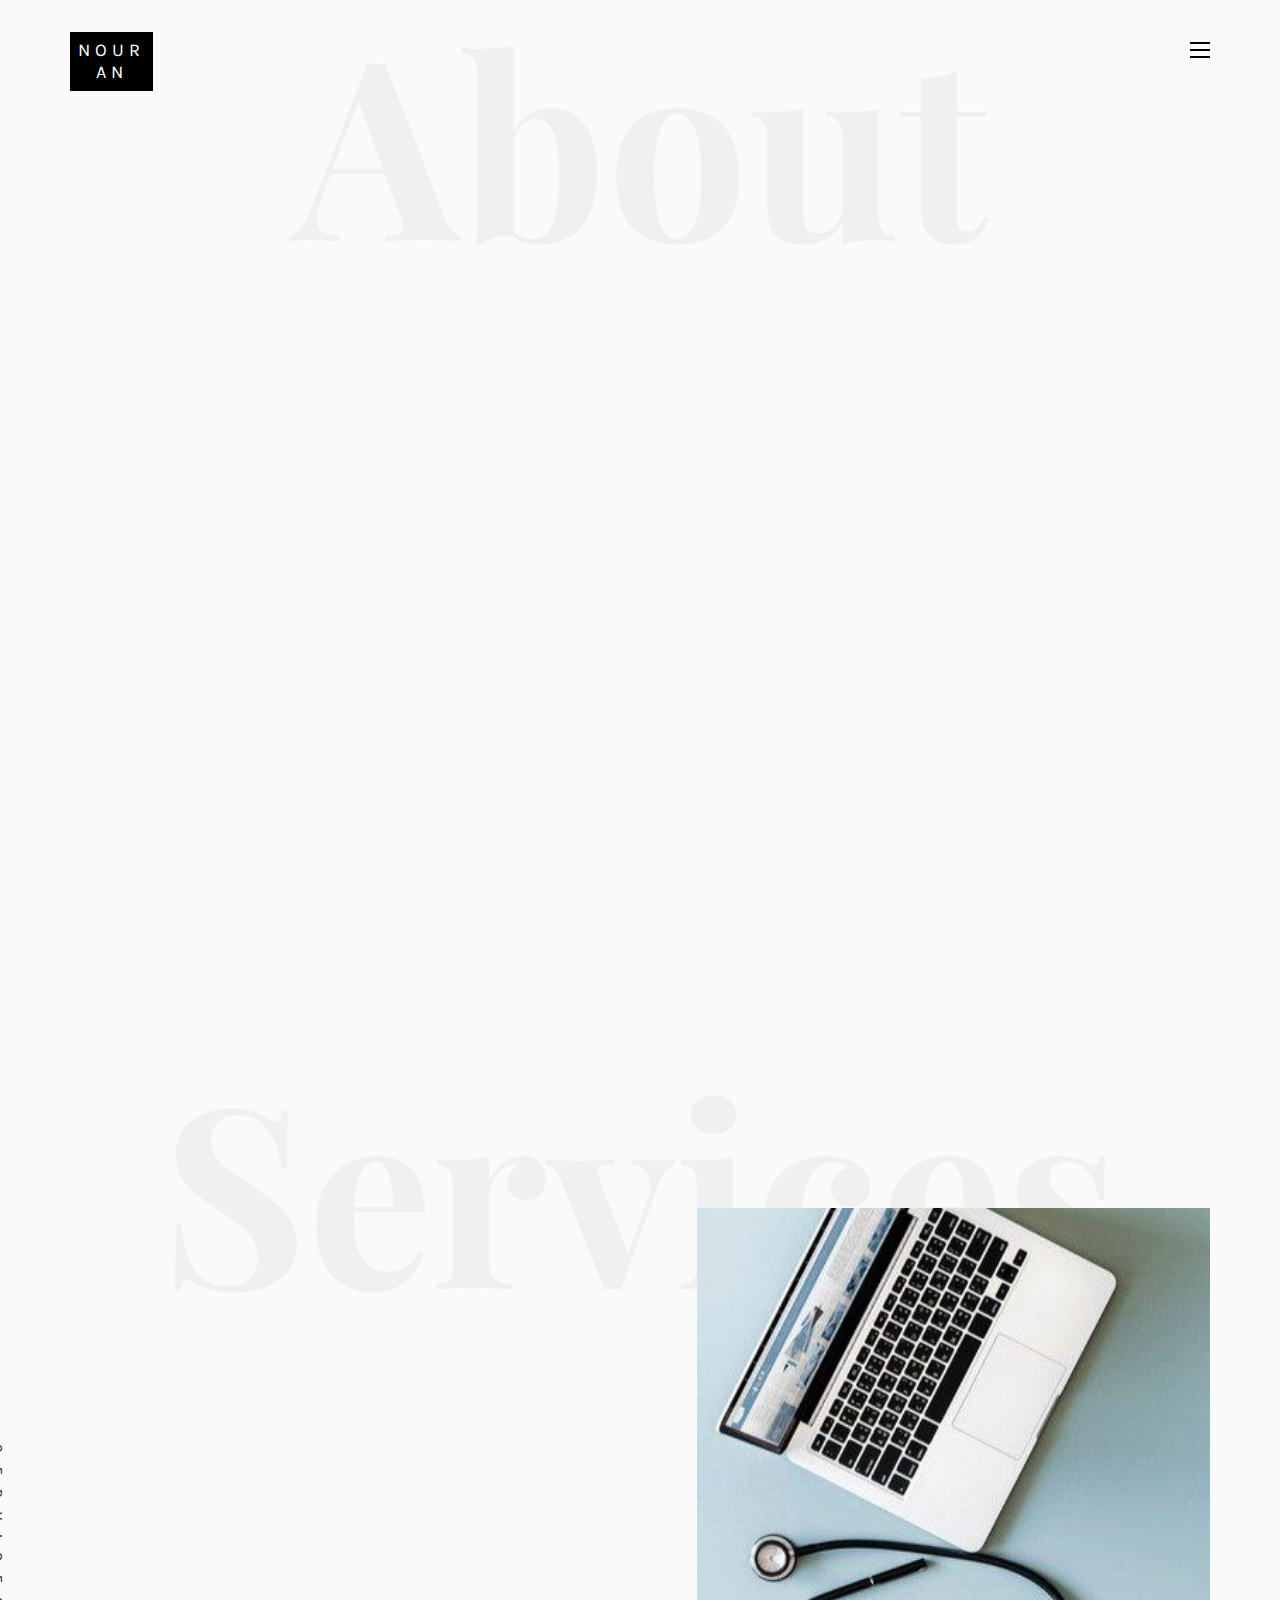
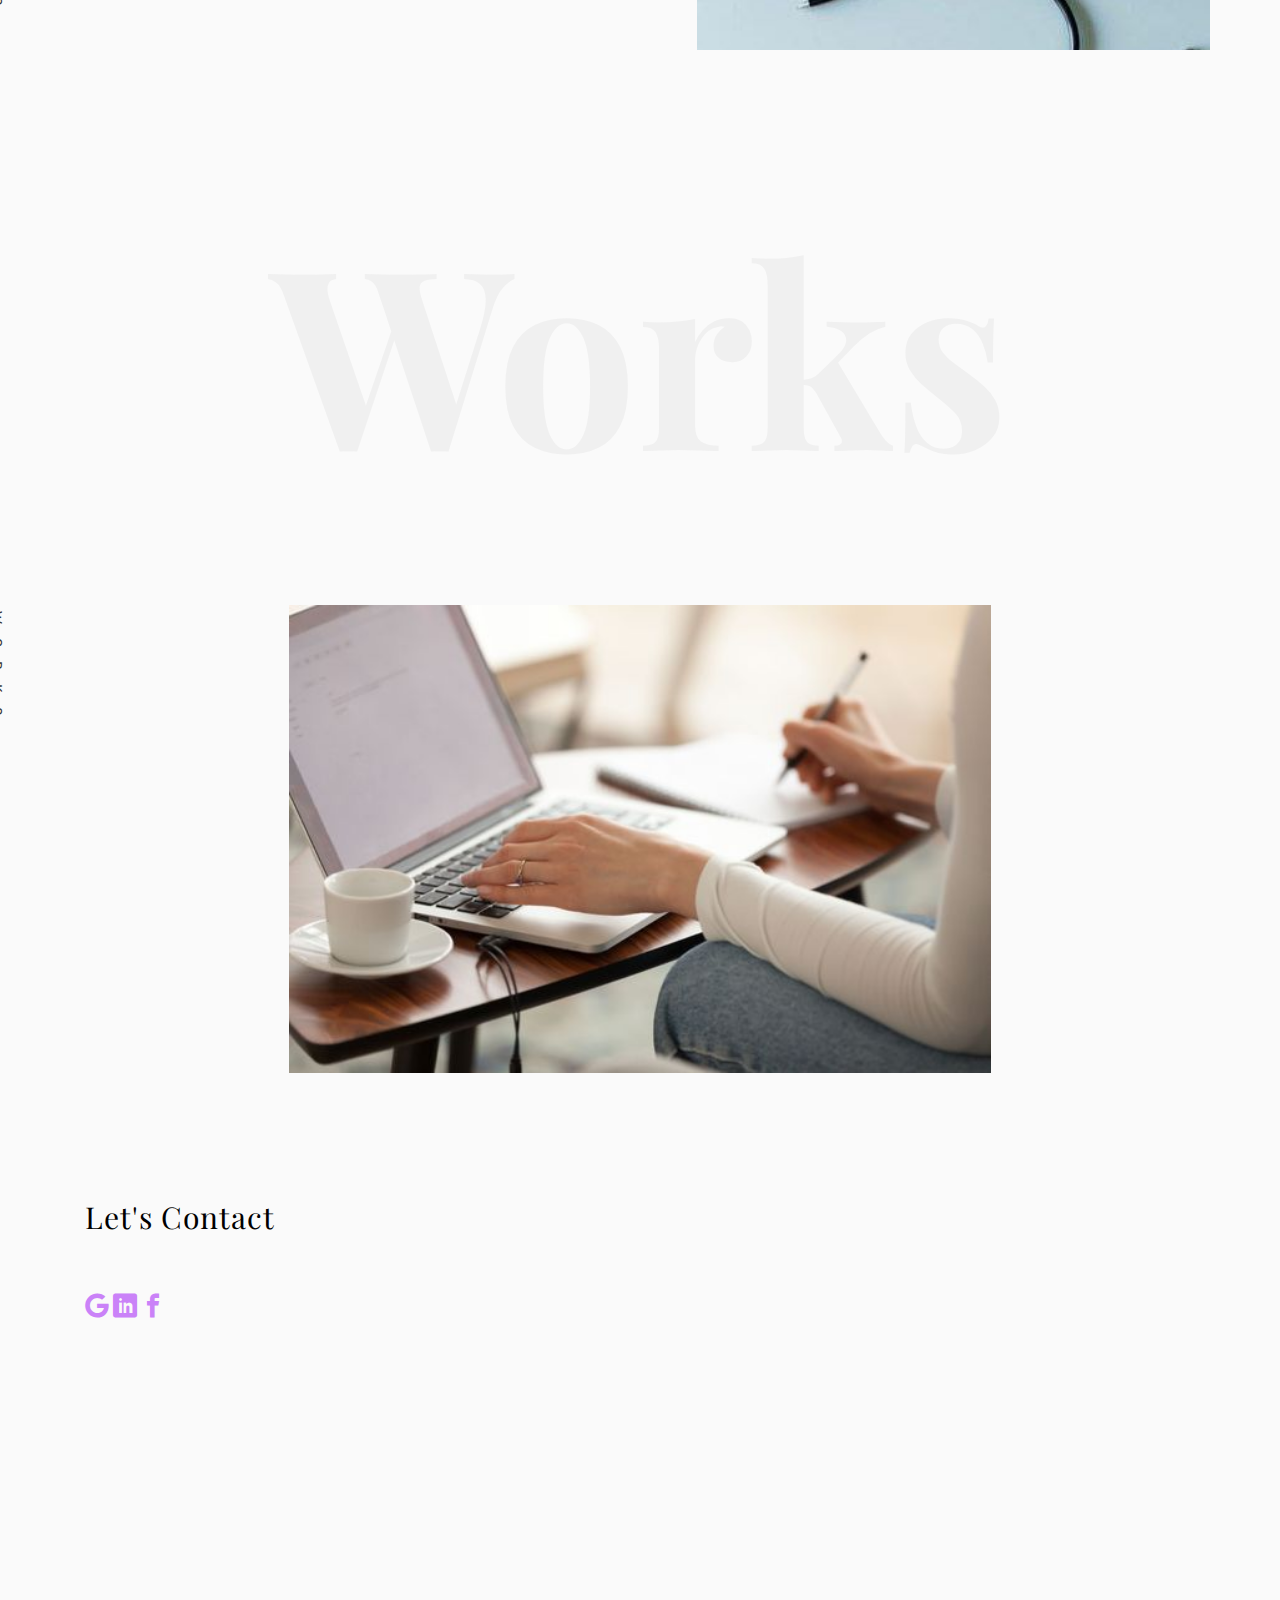
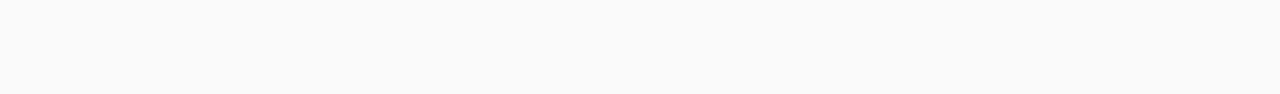
<file: index.html>
<!DOCTYPE HTML>
<html>
	<head>
	<meta charset="utf-8">
	<meta http-equiv="X-UA-Compatible" content="IE=edge">
	<title> Nouran Ghanem </title>
	<meta name="viewport" content="width=device-width, initial-scale=1">
	<meta name="description" content="" />
	<meta name="keywords" content="" />
	<meta name="author" content="" />

  <!-- Facebook and Twitter integration -->
	<meta property="og:title" content=""/>
	<meta property="og:image" content=""/>
	<meta property="og:url" content=""/>
	<meta property="og:site_name" content=""/>
	<meta property="og:description" content=""/>
	<meta name="twitter:title" content="" />
	<meta name="twitter:image" content="" />
	<meta name="twitter:url" content="" />
	<meta name="twitter:card" content="" />

	<!-- Place favicon.ico and apple-touch-icon.png in the root directory -->
	<link rel="shortcut icon" href="favicon.ico">
	<link rel="icon" href="images/icon.jpg" type="image/jpg" >
	<link href="https://fonts.googleapis.com/css?family=Karla:400,700" rel="stylesheet">
	<link href="https://fonts.googleapis.com/css?family=Playfair+Display:400,400i,700" rel="stylesheet">
	
	<!-- Animate.css -->
	<link rel="stylesheet" href="css/animate.css">
	<!-- Icomoon Icon Fonts-->
	<link rel="stylesheet" href="css/icomoon.css">
	<!-- Bootstrap  -->
	<link rel="stylesheet" href="css/bootstrap.css">
	<!-- Owl Carousel -->
	<link rel="stylesheet" href="css/owl.carousel.min.css">
	<link rel="stylesheet" href="css/owl.theme.default.min.css">
	<!-- Magnific Popup -->
	<link rel="stylesheet" href="css/magnific-popup.css">

	<link rel="stylesheet" href="css/style.css">


	<!-- Modernizr JS -->
	<script src="js/modernizr-2.6.2.min.js"></script>
	<!-- FOR IE9 below -->
	<!--[if lt IE 9]>
	<script src="js/respond.min.js"></script>
	<![endif]-->

	</head>
	<body>

	<nav id="colorlib-main-nav" role="navigation">
		<a href="#" class="js-colorlib-nav-toggle colorlib-nav-toggle active"><i></i></a>
		<div class="js-fullheight colorlib-table">
			<div class="colorlib-table-cell js-fullheight">
				<div class="row">
					<div class="col-md-12">
						<ul>
							<li class="active"><a href="index.html">Home</a></li>
							<li><a href="services.html">Services</a></li>
							<li><a href="work.html">Work</a></li>
							<li><a href="about.html">About</a></li>
							<li><a href="contact.html">Contact</a></li>
						</ul>
					</div>
				</div>
			</div>
		</div>
	</nav>
	
	<div id="colorlib-page">
		<header>
			<div class="container">
				<div class="row">
					<div class="col-md-12">
						<div class="colorlib-navbar-brand">
							<a class="colorlib-logo" href="index.html"><span>Nour</span><span>an</span></a>
						</div>
						<a href="#" class="js-colorlib-nav-toggle colorlib-nav-toggle"><i></i></a>
					</div>
				</div>
			</div>
		</header>
		<div id="colorlib-about">
			<div class="container">
				<div class="row text-center">
					<h2 class="bold">About</h2>
				</div>
				<div class="row">
					<div class="col-md-5 animate-box">
						<div class="owl-carousel3">
							<div class="item">
								<img class="img-responsive about-img" src="images/about.jpg" alt="html5 bootstrap template by colorlib.com">
							</div>
							<div class="item">
								<img class="img-responsive about-img" src="images/about-2.jpg" alt="html5 bootstrap template by colorlib.com">
							</div>
						</div>
					</div>
					<div class="col-md-6 col-md-push-1 animate-box">
						<div class="about-desc">
							<div class="owl-carousel3">
								<div class="item">
									<h2><span>Nouran</span><span>Ghanem</span></h2>
								</div>
								<div class="item">
									<h2><span>I'm</span><span> A Medical Translator</span></h2>
								</div>
							</div>
							<div class="desc">
								<div class="rotate">
									<h2 class="heading">About</h2>
								</div>
								<p>
								Thanks to my medical study in faculty of veterinary medicine enables me to work on different types of medical projects.
								</br>
								I can deal with medical reports, scientific researchers, clinical trials, pharmaceutical leaflets, informed consents, patient educational file and much more..
								<br>
								I take Artificial Intelligence Powered Medical Translation Program "AIMT Program" at Ibnsina training academy.
								<br>					
								I am also can use CAT tools in translation with SEO and Microsoft Office programmes to enhance the quality of translation.
							    <br>
								I participate as a medical translation volunteer at coursera.	
								<br>
								I always deliver my work on time.
							    </p>
						     	
								<p class="colorlib-social-icons">
									<a href="mailto:nouranghanem100@gmail.com"><i class="icon-google"></i></a>
									<a href="https://www.linkedin.com/in/nouran-ghanem-b752b9178/"><i class="icon-linkedin"></i></a>
									<a href="https://www.facebook.com/nouran.ghanem.1?mibextid=ZbWKwL"><i class="icon-facebook"></i></a>
								</p>
								<p><a href="contact.html" class="btn btn-primary btn-outline">Contact Me!</a></p>
							</div>
						</div>
					</div>
				</div>
			</div>
		</div>
		<div id="colorlib-services">
			<div class="container">
				<div class="row text-center">
					<h2 class="bold">Services</h2>
				</div>
				<div class="row">
					<div class="col-md-12">
						<div class="services-flex">
							<div class="one-third">
								<div class="row">
									<div class="col-md-12 col-md-offset-0 animate-box intro-heading">
										<span>My Services</span>
										<h2>Here Are Some of My Skills</h2>
									</div>
								</div>
								<div class="row">
									<div class="col-md-12">
										<div class="rotate">
											<h2 class="heading">Services</h2>
										</div>
									</div>
									<div class="col-md-6">
										<div class="services animate-box">
											<h3>1 -Translation.</h3>
						
										</div>
										<div class="services animate-box">
											<h3>3 - Proofreading.</h3>
										</div>
									</div>
									<div class="col-md-6">
										<div class="services animate-box">
											<h3>2 - Localization.</h3>
										</div>
										<div class="services animate-box">
											<h3>4 - MTPE. </h3>
										</div>
									</div>
								</div>
							</div>
							<div class="one-forth services-img" style="background-image: url(images/services-img-1.jpg);">
							</div>
						</div>
					</div>
				</div>
			</div>
		</div>

		<div id="colorlib-work">
			<div class="container">
				<div class="row text-center">
					<h2 class="bold">Works</h2>
				</div>
				<div class="row">
					<div class="col-md-12 col-md-offset-0 text-center animate-box intro-heading">
						<span> works </span>
						<a href="https://drive.google.com/drive/u/1/folders/11bTyFm8_66qwXle2IxBHKix-pf0rlniD"> <h2>Done Projects</h2></a> 
						<p> Please click on Done Projects to see my works !</p>
					</div>
				</div>
				<div class="row">
					<div class="col-md-12">
						<div class="rotate">
							<h2 class="heading">Works</h2>
						</div>
					</div>
					<img src="images/works2.jpg" alt="work mood" class="center">
				</div>
				
		<footer>
			<div id="footer">
				<div class="container">
					<div class="row">
						<div class="col-md-4 col-pb-sm">
							<div class="row">
								<div class="col-md-10">
									<h2>Let's Contact</h2>
									<p class="colorlib-social-icons">
										<a href="mailto:nouranghanem100@gmail.com"><i class="icon-google"></i></a>
										<a href="https://www.linkedin.com/in/nouran-ghanem-b752b9178/"><i class="icon-linkedin"></i></a>
										<a href="https://www.facebook.com/nouran.ghanem.1?mibextid=ZbWKwL"><i class="icon-facebook"></i></a>
									</p>
								</div>
							</div>
						</div>
						
		</footer>
	
	</div>

	<!-- jQuery -->
	<script src="js/jquery.min.js"></script>
	<!-- jQuery Easing -->
	<script src="js/jquery.easing.1.3.js"></script>
	<!-- Bootstrap -->
	<script src="js/bootstrap.min.js"></script>
	<!-- Waypoints -->
	<script src="js/jquery.waypoints.min.js"></script>
	<!-- Owl Carousel -->
	<script src="js/owl.carousel.min.js"></script>
	<!-- Magnific Popup -->
	<script src="js/jquery.magnific-popup.min.js"></script>
	<script src="js/magnific-popup-options.js"></script>

	<!-- Main JS (Do not remove) -->
	<script src="js/main.js"></script>

	</body>
</html>
</file>
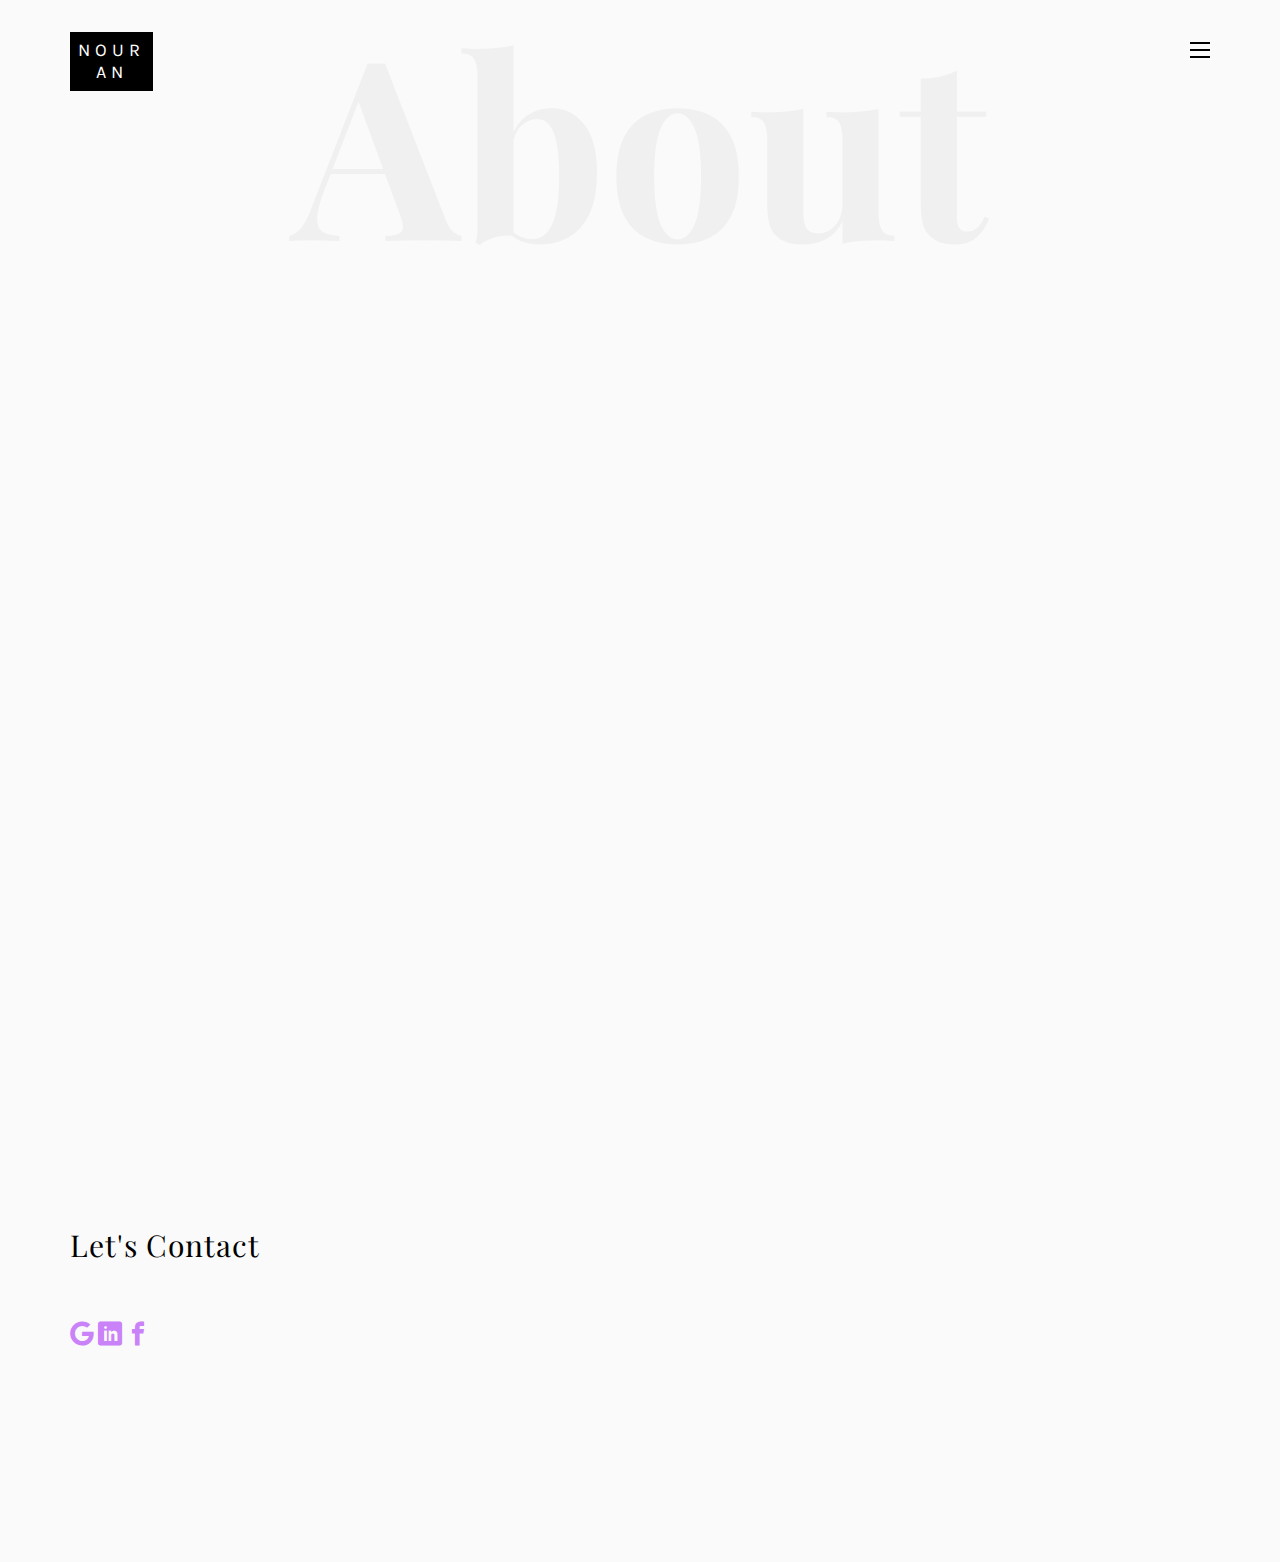
<file: about.html>
<!DOCTYPE HTML>
<html>
	<head>
	<meta charset="utf-8">
	<meta http-equiv="X-UA-Compatible" content="IE=edge">
	<title>Nouran Ghanem</title>
	<meta name="viewport" content="width=device-width, initial-scale=1">
	<meta name="description" content="" />
	<meta name="keywords" content="" />
	<meta name="author" content="" />

  <!-- Facebook and Twitter integration -->
	<meta property="og:title" content=""/>
	<meta property="og:image" content=""/>
	<meta property="og:url" content=""/>
	<meta property="og:site_name" content=""/>
	<meta property="og:description" content=""/>
	<meta name="twitter:title" content="" />
	<meta name="twitter:image" content="" />
	<meta name="twitter:url" content="" />
	<meta name="twitter:card" content="" />

	<!-- Place favicon.ico and apple-touch-icon.png in the root directory -->
	<link rel="icon" href="images/icon.jpg" type="image/jpg" >
	<link rel="shortcut icon" href="favicon.ico">

	<link href="https://fonts.googleapis.com/css?family=Karla:400,700" rel="stylesheet">
	<link href="https://fonts.googleapis.com/css?family=Playfair+Display:400,400i,700" rel="stylesheet">
	
	<!-- Animate.css -->
	<link rel="stylesheet" href="css/animate.css">
	<!-- Icomoon Icon Fonts-->
	<link rel="stylesheet" href="css/icomoon.css">
	<!-- Bootstrap  -->
	<link rel="stylesheet" href="css/bootstrap.css">
	<!-- Owl Carousel -->
	<link rel="stylesheet" href="css/owl.carousel.min.css">
	<link rel="stylesheet" href="css/owl.theme.default.min.css">
	<!-- Magnific Popup -->
	<link rel="stylesheet" href="css/magnific-popup.css">

	<link rel="stylesheet" href="css/style.css">


	<!-- Modernizr JS -->
	<script src="js/modernizr-2.6.2.min.js"></script>
	<!-- FOR IE9 below -->
	<!--[if lt IE 9]>
	<script src="js/respond.min.js"></script>
	<![endif]-->

	</head>
	<body>

	<nav id="colorlib-main-nav" role="navigation">
		<a href="#" class="js-colorlib-nav-toggle colorlib-nav-toggle active"><i></i></a>
		<div class="js-fullheight colorlib-table">
			<div class="colorlib-table-cell js-fullheight">
				<div class="row">
					<div class="col-md-12">
						<ul>
							<li><a href="index.html">Home</a></li>
							<li><a href="services.html">Services</a></li>
							<li><a href="work.html">Work</a></li>
							<li class="active"><a href="about.html">About</a></li>
							<li><a href="contact.html">Contact</a></li>
						</ul>
					</div>
				</div>
			</div>
		</div>
	</nav>
	
	<div id="colorlib-page">
		<header>
			<div class="container">
				<div class="row">
					<div class="col-md-12">
						<div class="colorlib-navbar-brand">
							<a class="colorlib-logo" href="index.html"><span>Nour</span><span>an</span></a>
						</div>
						<a href="#" class="js-colorlib-nav-toggle colorlib-nav-toggle"><i></i></a>
					</div>
				</div>
			</div>
		</header>
		<div id="colorlib-about">
			<div class="container">
				<div class="row text-center">
					<h2 class="bold">About</h2>
				</div>
				<div class="row row-padded-bottom">
					<div class="col-md-5 animate-box">
						<img class="img-responsive about-img" src="images/about.jpg" alt="html5 bootstrap template by colorlib.com">
					</div>
					<div class="col-md-6 col-md-push-1 animate-box">
						<div class="about-desc">
							<h2><span>Nouran</span><span>Ghanem</span></h2>
							<div class="desc">
								<div class="rotate">
									<h2 class="heading">About</h2>
								</div>
								<p>
									Thanks to my medical study in faculty of veterinary medicine enables me to work on different types of medical projects.
									</br>
									I can deal with medical reports, scientific researchers, clinical trials, pharmaceutical leaflets, informed consents, patient educational file and much more..
									<br>
									I take Artificial Intelligence Powered Medical Translation Program "AIMT Program" at Ibnsina training academy.
									<br>					
									I am also can use CAT tools in translation with SEO and Microsoft Office programmes to enhance the quality of translation.
									<br>
									I participate as a medical translation volunteer at coursera.	
									<br>
									I always deliver my work on time.
									</p>
									 
									<p class="colorlib-social-icons">
										<a href="mailto:nouranghanem100@gmail.com"><i class="icon-google"></i></a>
										<a href="https://www.linkedin.com/in/nouran-ghanem-b752b9178/"><i class="icon-linkedin"></i></a>
										<a href="https://www.facebook.com/nouran.ghanem.1?mibextid=ZbWKwL"><i class="icon-facebook"></i></a>
									</p>
								<p><a href="work.html" class="btn btn-primary btn-outline">View My Works</a></p>
							</div>
						</div>
					</div>
				</div>
			</div>
		</div>

		<footer>
			<div id="footer">
				<div class="container">
					<div class="row">
						<div class="col-md-4 col-pb-sm">
							<div class="row">
								<div class="col-md-10">
									<h2>Let's Contact</h2>
									<p class="colorlib-social-icons">
										<a href="https://mail.google.com/nouranghanem100@gmail.com"><i class="icon-google"></i></a>
										<a href="https://www.linkedin.com/in/nouran-ghanem-b752b9178/"><i class="icon-linkedin"></i></a>
										<a href="https://www.facebook.com/nouran.ghanem.1?mibextid=ZbWKwL"><i class="icon-facebook"></i></a>
									</p>
								</div>
							</div>
						</div>
				</div>
			</div>
		</footer>
	
	</div>

	<!-- jQuery -->
	<script src="js/jquery.min.js"></script>
	<!-- jQuery Easing -->
	<script src="js/jquery.easing.1.3.js"></script>
	<!-- Bootstrap -->
	<script src="js/bootstrap.min.js"></script>
	<!-- Waypoints -->
	<script src="js/jquery.waypoints.min.js"></script>
	<!-- Owl Carousel -->
	<script src="js/owl.carousel.min.js"></script>
	<!-- Magnific Popup -->
	<script src="js/jquery.magnific-popup.min.js"></script>
	<script src="js/magnific-popup-options.js"></script>

	<!-- Main JS (Do not remove) -->
	<script src="js/main.js"></script>

	</body>
</html>
</file>
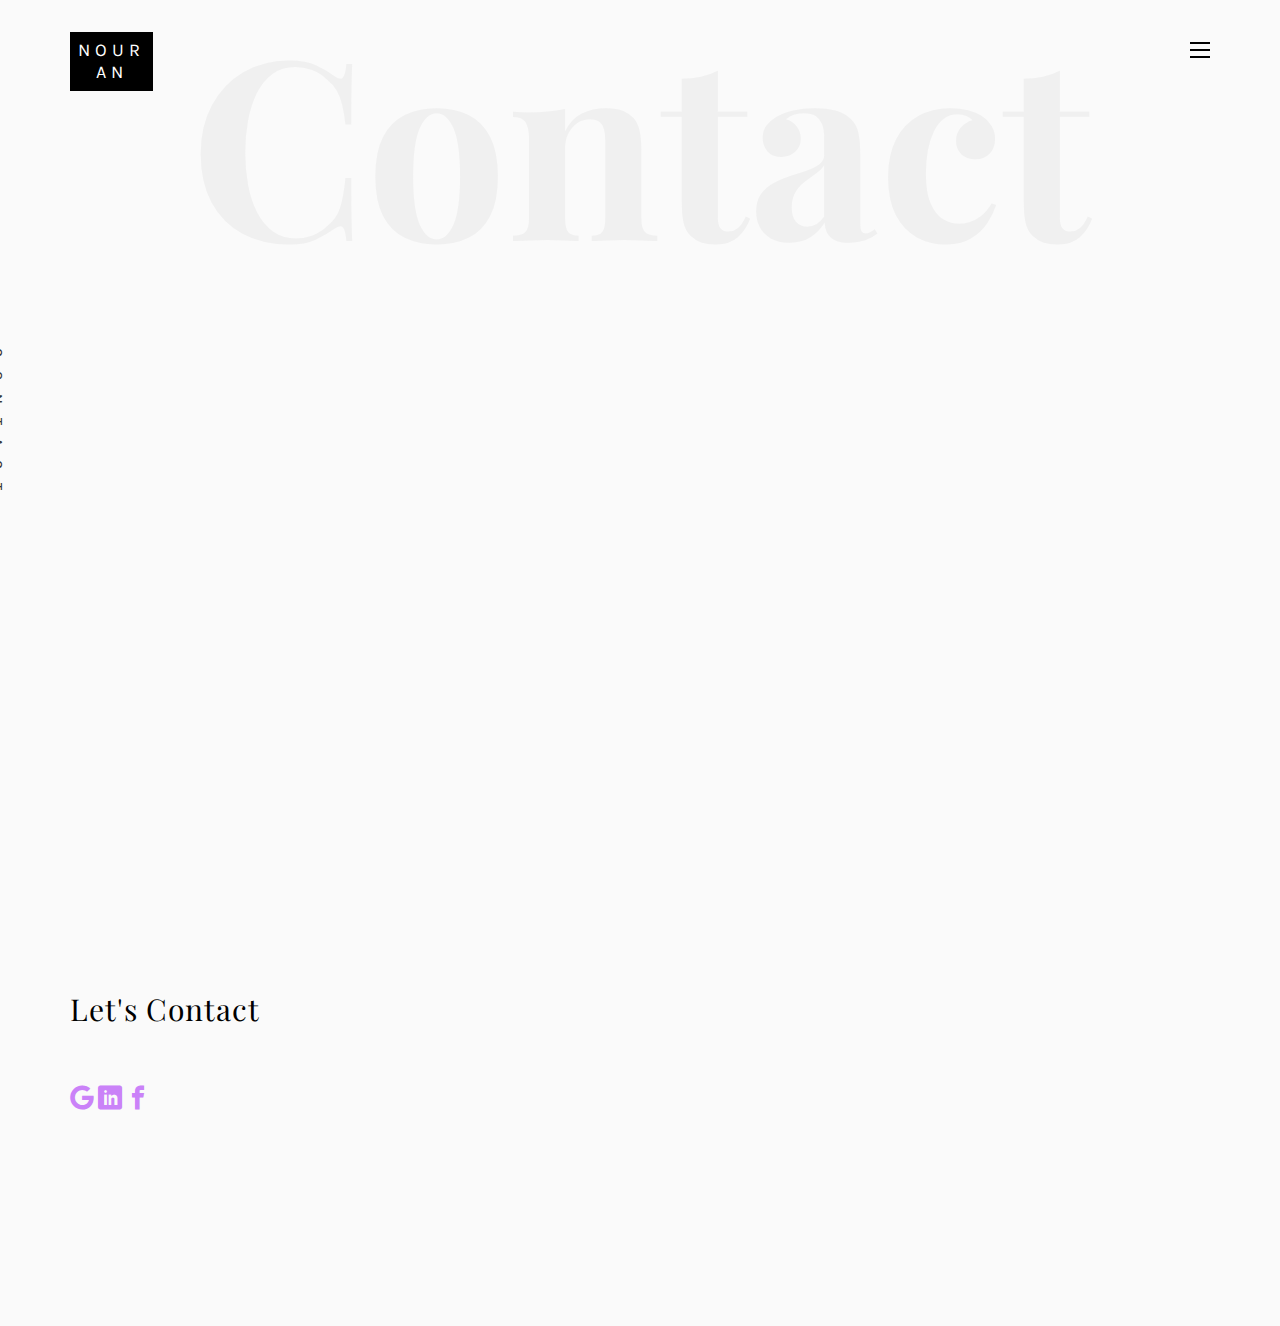
<file: contact.html>
<!DOCTYPE HTML>
<html>
	<head>
	<meta charset="utf-8">
	<meta http-equiv="X-UA-Compatible" content="IE=edge">
	<title>Nouran Ghanem</title>
	<meta name="viewport" content="width=device-width, initial-scale=1">
	<meta name="description" content="" />
	<meta name="keywords" content="" />
	<meta name="author" content="" />

  <!-- Facebook and Twitter integration -->
	<meta property="og:title" content=""/>
	<meta property="og:image" content=""/>
	<meta property="og:url" content=""/>
	<meta property="og:site_name" content=""/>
	<meta property="og:description" content=""/>
	<meta name="twitter:title" content="" />
	<meta name="twitter:image" content="" />
	<meta name="twitter:url" content="" />
	<meta name="twitter:card" content="" />

	<!-- Place favicon.ico and apple-touch-icon.png in the root directory -->
	<link rel="icon" href="images/icon.jpg" type="image/jpg" >
	<link rel="shortcut icon" href="favicon.ico">

	<link href="https://fonts.googleapis.com/css?family=Karla:400,700" rel="stylesheet">
	<link href="https://fonts.googleapis.com/css?family=Playfair+Display:400,400i,700" rel="stylesheet">
	
	<!-- Animate.css -->
	<link rel="stylesheet" href="css/animate.css">
	<!-- Icomoon Icon Fonts-->
	<link rel="stylesheet" href="css/icomoon.css">
	<!-- Bootstrap  -->
	<link rel="stylesheet" href="css/bootstrap.css">
	<!-- Owl Carousel -->
	<link rel="stylesheet" href="css/owl.carousel.min.css">
	<link rel="stylesheet" href="css/owl.theme.default.min.css">
	<!-- Magnific Popup -->
	<link rel="stylesheet" href="css/magnific-popup.css">

	<link rel="stylesheet" href="css/style.css">


	<!-- Modernizr JS -->
	<script src="js/modernizr-2.6.2.min.js"></script>
	<!-- FOR IE9 below -->
	<!--[if lt IE 9]>
	<script src="js/respond.min.js"></script>
	<![endif]-->

	</head>
	<body>

	<nav id="colorlib-main-nav" role="navigation">
		<a href="#" class="js-colorlib-nav-toggle colorlib-nav-toggle active"><i></i></a>
		<div class="js-fullheight colorlib-table">
			<div class="colorlib-table-cell js-fullheight">
				<div class="row">
					<div class="col-md-12">
						<ul>
							<li><a href="index.html">Home</a></li>
							<li><a href="services.html">Services</a></li>
							<li><a href="work.html">Work</a></li>
							<li><a href="about.html">About</a></li>
							<li class="active"><a href="contact.html">Contact</a></li>
						</ul>
					</div>
				</div>
			</div>
		</div>
	</nav>
	
	<div id="colorlib-page">
		<header>
			<div class="container">
				<div class="row">
					<div class="col-md-12">
						<div class="colorlib-navbar-brand">
							<a class="colorlib-logo" href="index.html"><span>Nour</span><span>an</span></a>
						</div>
						<a href="#" class="js-colorlib-nav-toggle colorlib-nav-toggle"><i></i></a>
					</div>
				</div>
			</div>
		</header>
		
		<div id="colorlib-contact">
			<div class="container">
				<div class="row text-center">
					<h2 class="bold">Contact</h2>
				</div>
				<div class="row">
					<div class="col-md-12 col-md-offset-0 text-center animate-box intro-heading">
						<span>Contact</span>
						<h2>Contact Me</h2>
					</div>
				</div>
				<div class="row">
					<div class="col-md-12">
						<div class="rotate">
							<h2 class="heading">Contact</h2>
						</div>
					</div>
				</div>
				<div class="row">
					<div class="col-md-12 col-md-offset-0">
						<div class="row">
							<div class="col-md-4 animate-box">
								<h3>My Address</h3>
								<ul class="contact-info">
									<li><span><i class="icon-map5"></i></span>6th of October City ,Giza , Egypt</li>
									<li><span><i class="icon-phone4"></i></span>+20 01027298528</li>
									<li><span><i class="icon-envelope2"></i></span> <a href="mailto:nouranghanem100@gmail.com">nouranghanem100@gmail.com </a></li>
								</ul>
							</div>
							
							<div class="col-md-7 col-md-push-1 animate-box">
								<div class="row">
									<form action="https://formspree.io/f/xeqboyqz" method="POST">
									<div class="col-md-12">
										<div class="form-group">
										<textarea name="mymessage" class="form-control" id="Message" cols="30" rows="7" placeholder="Write Your Message.." required></textarea>
										</div>
									</div>
									<div class="col-md-6">
										<div class="form-group">
											<input type="text" class="form-control" name="Name" id="Name" placeholder="Enter Your Name.." required>
										</div>
									</div>
									<div class="col-md-6">
										<div class="form-group">
											<input type="email" class="form-control" name="Email" id="Email" placeholder="Enter Your Email.." required>
										</div>
									</div>
									<div class="col-md-12">
										<div class="form-group">
											<input type="submit" value="Send Message" class="btn btn-primary">
										</div>
									</div>
								</div>
								</form>
							</div>
						</div>
					</div>
				</div>
			</div>
		</div>

		<footer>
			<div id="footer">
				<div class="container">
					<div class="row">
						<div class="col-md-4 col-pb-sm">
							<div class="row">
								<div class="col-md-10">
									<h2>Let's Contact</h2>
									<p class="colorlib-social-icons">
										<a href="mailto:nouranghanem100@gmail.com"><i class="icon-google"></i></a>
										<a href="https://www.linkedin.com/in/nouran-ghanem-b752b9178/"><i class="icon-linkedin"></i></a>
										<a href="https://www.facebook.com/nouran.ghanem.1?mibextid=ZbWKwL"><i class="icon-facebook"></i></a>
									</p>
								</div>
							</div>
						</div>
		</footer>
	
	</div>

	<!-- jQuery -->
	<script src="js/jquery.min.js"></script>
	<!-- jQuery Easing -->
	<script src="js/jquery.easing.1.3.js"></script>
	<!-- Bootstrap -->
	<script src="js/bootstrap.min.js"></script>
	<!-- Waypoints -->
	<script src="js/jquery.waypoints.min.js"></script>
	<!-- Owl Carousel -->
	<script src="js/owl.carousel.min.js"></script>
	<!-- Magnific Popup -->
	<script src="js/jquery.magnific-popup.min.js"></script>
	<script src="js/magnific-popup-options.js"></script>

	<!-- Main JS (Do not remove) -->
	<script src="js/main.js"></script>


	</body>
</html>
</file>
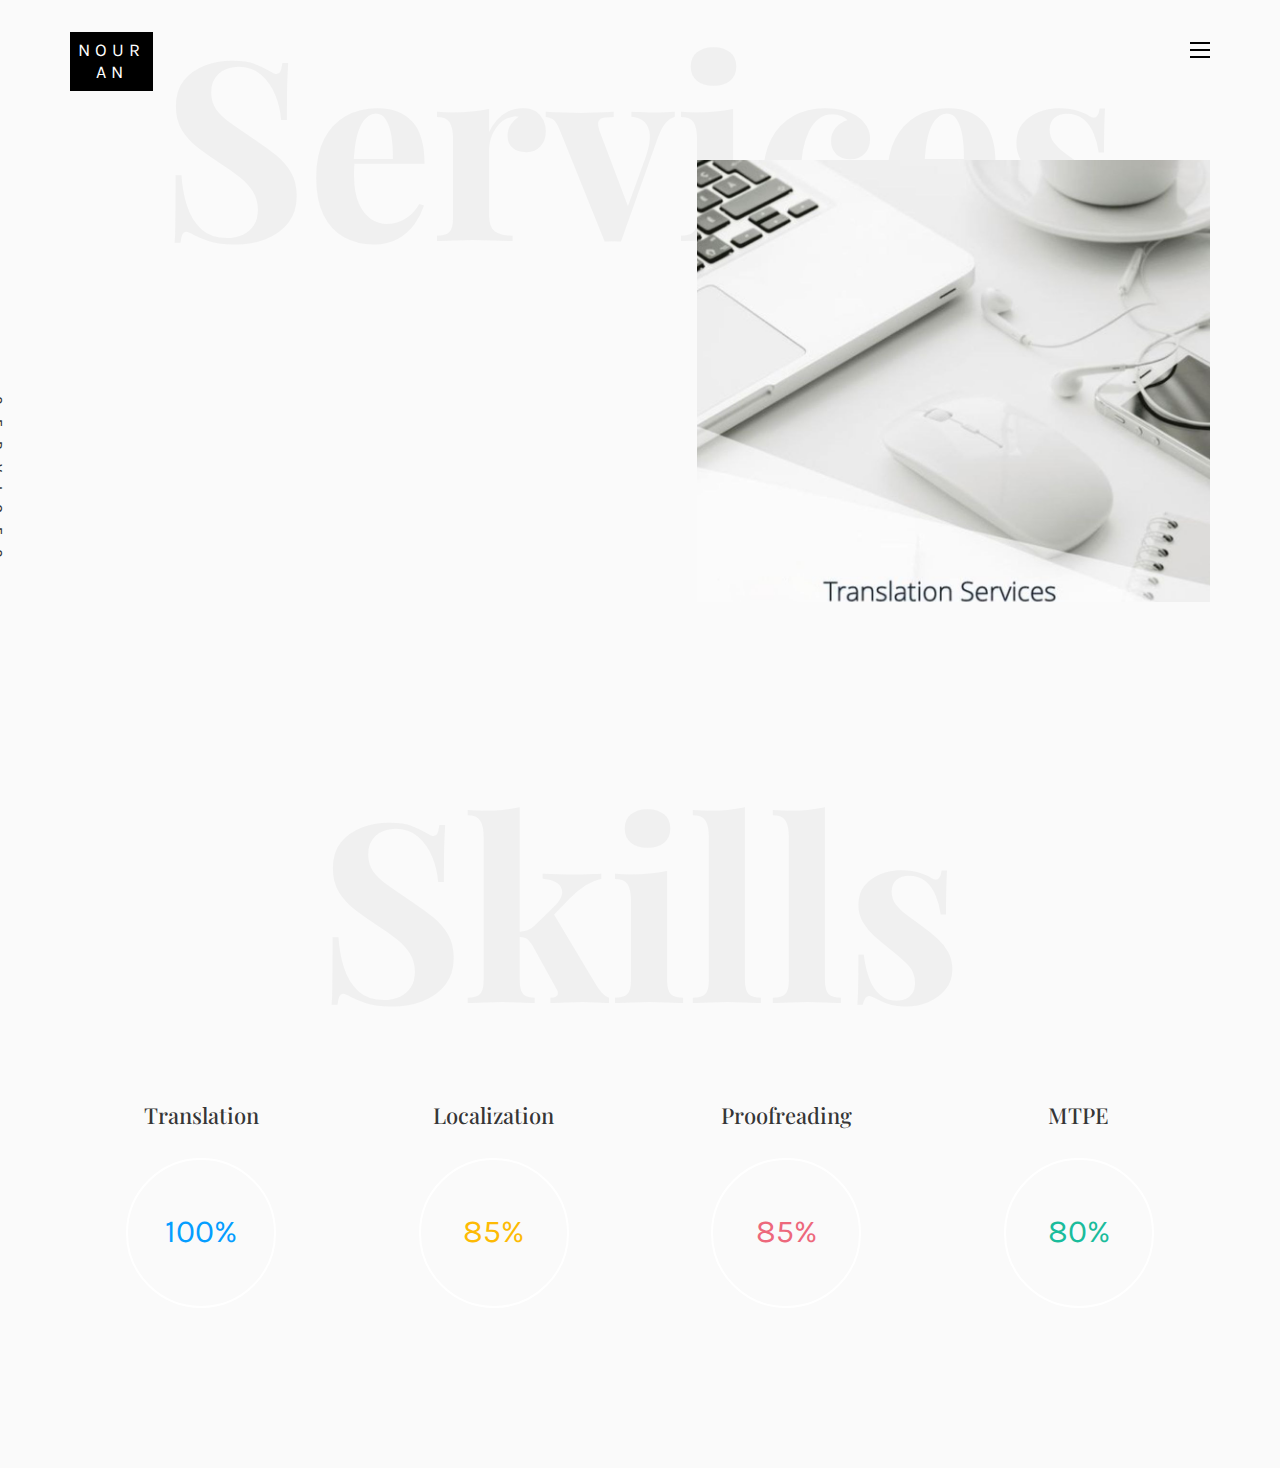
<file: services.html>
<!DOCTYPE HTML>
<html>
	<head>
	<meta charset="utf-8">
	<meta http-equiv="X-UA-Compatible" content="IE=edge">
	<title>Nouran Ghanem</title>
	<meta name="viewport" content="width=device-width, initial-scale=1">
	<meta name="description" content="" />
	<meta name="keywords" content="" />
	<meta name="author" content="" />

  <!-- Facebook and Twitter integration -->
	<meta property="og:title" content=""/>
	<meta property="og:image" content=""/>
	<meta property="og:url" content=""/>
	<meta property="og:site_name" content=""/>
	<meta property="og:description" content=""/>
	<meta name="twitter:title" content="" />
	<meta name="twitter:image" content="" />
	<meta name="twitter:url" content="" />
	<meta name="twitter:card" content="" />

	<!-- Place favicon.ico and apple-touch-icon.png in the root directory -->
	<link rel="icon" href="images/icon.jpg" type="image/jpg" >
	<link rel="shortcut icon" href="favicon.ico">

	<link href="https://fonts.googleapis.com/css?family=Karla:400,700" rel="stylesheet">
	<link href="https://fonts.googleapis.com/css?family=Playfair+Display:400,400i,700" rel="stylesheet">
	
	<!-- Animate.css -->
	<link rel="stylesheet" href="css/animate.css">
	<!-- Icomoon Icon Fonts-->
	<link rel="stylesheet" href="css/icomoon.css">
	<!-- Bootstrap  -->
	<link rel="stylesheet" href="css/bootstrap.css">
	<!-- Owl Carousel -->
	<link rel="stylesheet" href="css/owl.carousel.min.css">
	<link rel="stylesheet" href="css/owl.theme.default.min.css">
	<!-- Magnific Popup -->
	<link rel="stylesheet" href="css/magnific-popup.css">

	<link rel="stylesheet" href="css/style.css">


	<!-- Modernizr JS -->
	<script src="js/modernizr-2.6.2.min.js"></script>
	<!-- FOR IE9 below -->
	<!--[if lt IE 9]>
	<script src="js/respond.min.js"></script>
	<![endif]-->

	</head>
	<body>

	<nav id="colorlib-main-nav" role="navigation">
		<a href="#" class="js-colorlib-nav-toggle colorlib-nav-toggle active"><i></i></a>
		<div class="js-fullheight colorlib-table">
			<div class="colorlib-table-cell js-fullheight">
				<div class="row">
					<div class="col-md-12">
						<ul>
							<li><a href="index.html">Home</a></li>
							<li class="active"><a href="services.html">Services</a></li>
							<li><a href="work.html">Work</a></li>
							<li><a href="about.html">About</a></li>
							<li><a href="contact.html">Contact</a></li>
						</ul>
					</div>
				</div>
			</div>
		</div>
	</nav>
	
	<div id="colorlib-page">
		<header>
			<div class="container">
				<div class="row">
					<div class="col-md-12">
						<div class="colorlib-navbar-brand">
							<a class="colorlib-logo" href="index.html"><span>Nour</span><span>an</span></a>
						</div>
						<a href="#" class="js-colorlib-nav-toggle colorlib-nav-toggle"><i></i></a>
					</div>
				</div>
			</div>
		</header>
		<div id="colorlib-services">
			<div class="container">
				<div class="row text-center">
					<h2 class="bold">Services</h2>
				</div>
				<div class="row">
					<div class="col-md-12">
						<div class="services-flex">
							<div class="one-third">
								<div class="row">
									<div class="col-md-12 col-md-offset-0 animate-box intro-heading">
										<span>My Services</span>
										<h2>Here Are Some of My Skills</h2>
									</div>
								</div>
								<div class="row">
									<div class="col-md-12">
										<div class="rotate">
											<h2 class="heading">Services</h2>
										</div>
									</div>
									<div class="col-md-6">
										<div class="services animate-box">
											<h3>1 - Translation.</h3>
											
										</div>
										<div class="services animate-box">
											<h3>3 -Proofreading. </h3>
											
										</div>
									</div>
									<div class="col-md-6">
										<div class="services animate-box">
											<h3>2 - Localization.</h3>
											
										</div>
										<div class="services animate-box">
											<h3>4 -  MTPE.</h3>
									
										</div>
									</div>
								</div>
							</div>
							<div class="one-forth services-img" style="background-image: url(images/services-img.jpg);">
							</div>
						</div>
					</div>
				</div>
			</div>
		</div>

		<div id="colorlib-progress">
			<div class="container">
				<div class="row text-center">
					<h2 class="bold">Skills</h2>
				</div>
				<div class="row">
					<div class="col-md-12 col-md-offset-0 text-center animate-box intro-heading">
						<span>Skills</span>
						<h2>My Skills</h2>
					</div>
				</div>
				<div class="row">
			      <div class="col-md-3 col-sm-6 text-center">
			      	<h2 class="progress-head">Translation</h2>
		            <div class="progress blue">
		                <span class="progress-left">
		                    <span class="progress-bar"></span>
		                </span>
		                <span class="progress-right">
		                    <span class="progress-bar"></span>
		                </span>
		                <div class="progress-value">100%</div>
		            </div>
		         </div>
			 
		         <div class="col-md-3 col-sm-6 text-center">
		         	<h2 class="progress-head">Localization</h2>
		            <div class="progress yellow">
		                <span class="progress-left">
		                    <span class="progress-bar"></span>
		                </span>
		                <span class="progress-right">
		                    <span class="progress-bar"></span>
		                </span>
		                <div class="progress-value">85%</div>
		            </div>
		         </div>

		         <div class="col-md-3 col-sm-6 text-center">
		         	<h2 class="progress-head">Proofreading</h2>
		            <div class="progress pink">
		                <span class="progress-left">
		                    <span class="progress-bar"></span>
		                </span>
		                <span class="progress-right">
		                    <span class="progress-bar"></span>
		                </span>
		                <div class="progress-value">85%</div>
		            </div>
		         </div>

		         <div class="col-md-3 col-sm-6 text-center">
		         	<h2 class="progress-head">MTPE</h2>
		            <div class="progress green">
		                <span class="progress-left">
		                    <span class="progress-bar"></span>
		                </span>
		                <span class="progress-right">
		                    <span class="progress-bar"></span>
		                </span>
		                <div class="progress-value">80%</div>
		            </div>
		         </div>
			   </div>
			</div>
		</div>

		
	</div>

	<!-- jQuery -->
	<script src="js/jquery.min.js"></script>
	<!-- jQuery Easing -->
	<script src="js/jquery.easing.1.3.js"></script>
	<!-- Bootstrap -->
	<script src="js/bootstrap.min.js"></script>
	<!-- Waypoints -->
	<script src="js/jquery.waypoints.min.js"></script>
	<!-- Owl Carousel -->
	<script src="js/owl.carousel.min.js"></script>
	<!-- Magnific Popup -->
	<script src="js/jquery.magnific-popup.min.js"></script>
	<script src="js/magnific-popup-options.js"></script>

	<!-- Main JS (Do not remove) -->
	<script src="js/main.js"></script>

	</body>
</html>
</file>
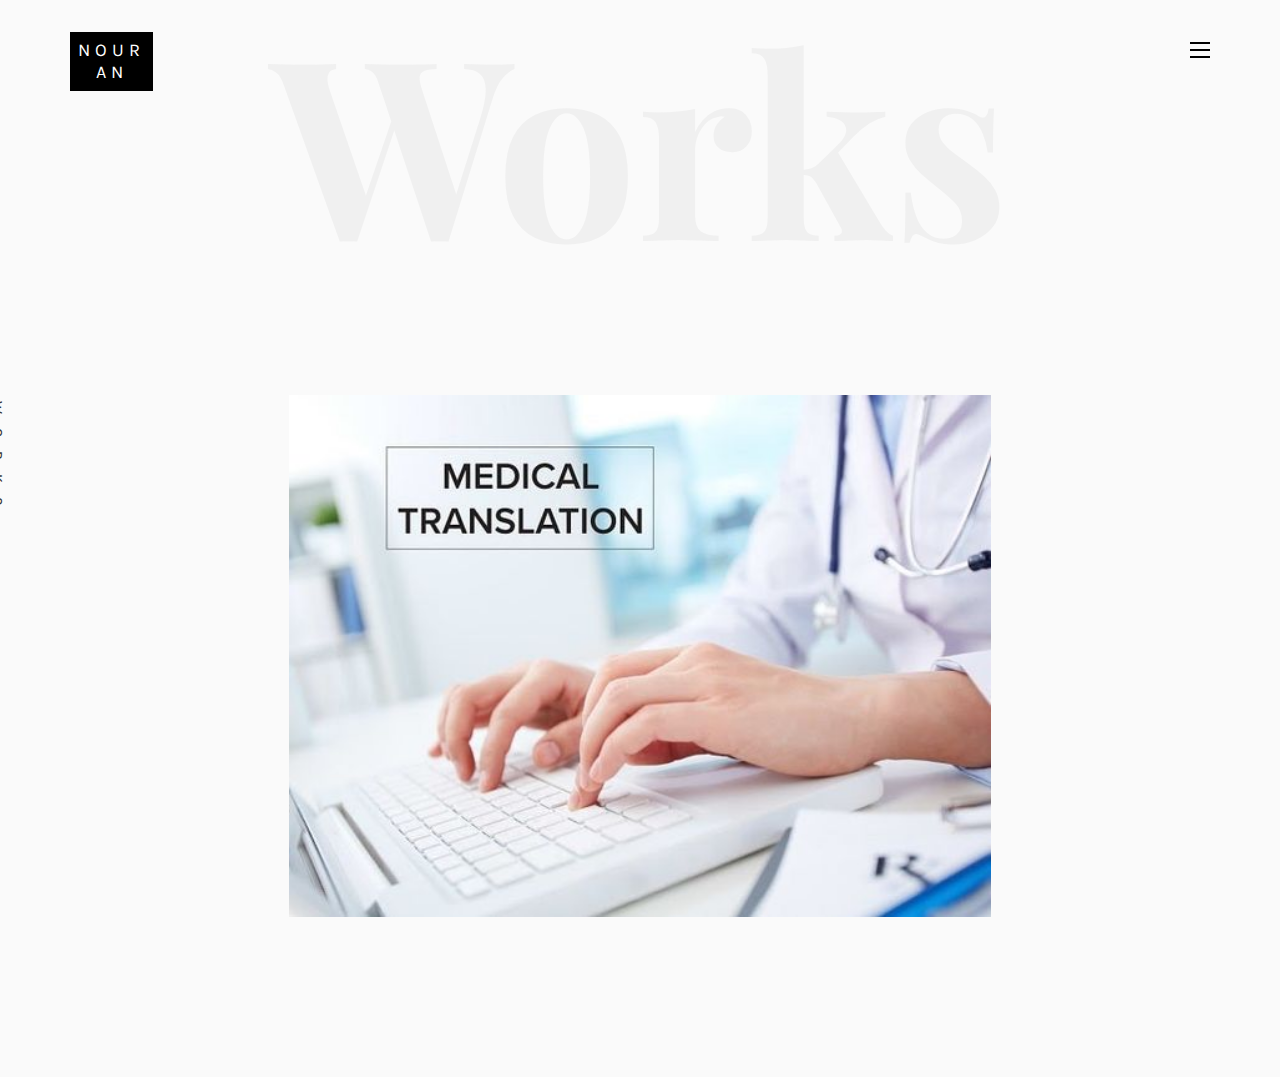
<file: work.html>
<!DOCTYPE HTML>
<html>
	<head>
	<meta charset="utf-8">
	<meta http-equiv="X-UA-Compatible" content="IE=edge">
	<title>Nouran Ghanem</title>
	<meta name="viewport" content="width=device-width, initial-scale=1">
	<meta name="description" content="" />
	<meta name="keywords" content="" />
	<meta name="author" content="" />

  <!-- Facebook and Twitter integration -->
	<meta property="og:title" content=""/>
	<meta property="og:image" content=""/>
	<meta property="og:url" content=""/>
	<meta property="og:site_name" content=""/>
	<meta property="og:description" content=""/>
	<meta name="twitter:title" content="" />
	<meta name="twitter:image" content="" />
	<meta name="twitter:url" content="" />
	<meta name="twitter:card" content="" />

	<!-- Place favicon.ico and apple-touch-icon.png in the root directory -->
	<link rel="icon" href="images/icon.jpg" type="image/jpg" >
	<link rel="shortcut icon" href="favicon.ico">

	<link href="https://fonts.googleapis.com/css?family=Karla:400,700" rel="stylesheet">
	<link href="https://fonts.googleapis.com/css?family=Playfair+Display:400,400i,700" rel="stylesheet">
	
	<!-- Animate.css -->
	<link rel="stylesheet" href="css/animate.css">
	<!-- Icomoon Icon Fonts-->
	<link rel="stylesheet" href="css/icomoon.css">
	<!-- Bootstrap  -->
	<link rel="stylesheet" href="css/bootstrap.css">
	<!-- Owl Carousel -->
	<link rel="stylesheet" href="css/owl.carousel.min.css">
	<link rel="stylesheet" href="css/owl.theme.default.min.css">
	<!-- Magnific Popup -->
	<link rel="stylesheet" href="css/magnific-popup.css">

	<link rel="stylesheet" href="css/style.css">


	<!-- Modernizr JS -->
	<script src="js/modernizr-2.6.2.min.js"></script>
	<!-- FOR IE9 below -->
	<!--[if lt IE 9]>
	<script src="js/respond.min.js"></script>
	<![endif]-->

	</head>
	<body>

	<nav id="colorlib-main-nav" role="navigation">
		<a href="#" class="js-colorlib-nav-toggle colorlib-nav-toggle active"><i></i></a>
		<div class="js-fullheight colorlib-table">
			<div class="colorlib-table-cell js-fullheight">
				<div class="row">
					<div class="col-md-12">
						<ul>
							<li><a href="index.html">Home</a></li>
							<li><a href="services.html">Services</a></li>
							<li class="active"><a href="work.html">Work</a></li>
							<li><a href="about.html">About</a></li>
							<li><a href="contact.html">Contact</a></li>
						</ul>
					</div>
				</div>
			</div>
		</div>
	</nav>
	
	<div id="colorlib-page">
		<header>
			<div class="container">
				<div class="row">
					<div class="col-md-12">
						<div class="colorlib-navbar-brand">
							<a class="colorlib-logo" href="index.html"><span>Nour</span><span>an</span></a>
						</div>
						<a href="#" class="js-colorlib-nav-toggle colorlib-nav-toggle"><i></i></a>
					</div>
				</div>
			</div>
		</header>
		<div id="colorlib-work">
			<div class="container">
				<div class="row text-center">
					<h2 class="bold">Works</h2>
				</div>
				<div class="row">
					<div class="col-md-12 col-md-offset-0 text-center animate-box intro-heading">
						<span> works </span>
						<a href="https://drive.google.com/drive/u/1/folders/11bTyFm8_66qwXle2IxBHKix-pf0rlniD"> <h2>Done Projects</h2></a> 
						<p> Please click on Done Projects to see my works !</p>
					</div>
				</div>
				<div class="row">
					<div class="col-md-12">
						<div class="rotate">
							<h2 class="heading">Works</h2>
						</div>
					</div>
				<img src="images/works.jpg" alt="medical Translation" class="center">
				</div>
			
	
	
	</div>

	<!-- jQuery -->
	<script src="js/jquery.min.js"></script>
	<!-- jQuery Easing -->
	<script src="js/jquery.easing.1.3.js"></script>
	<!-- Bootstrap -->
	<script src="js/bootstrap.min.js"></script>
	<!-- Waypoints -->
	<script src="js/jquery.waypoints.min.js"></script>
	<!-- Owl Carousel -->
	<script src="js/owl.carousel.min.js"></script>
	<!-- Magnific Popup -->
	<script src="js/jquery.magnific-popup.min.js"></script>
	<script src="js/magnific-popup-options.js"></script>

	<!-- Main JS (Do not remove) -->
	<script src="js/main.js"></script>

	</body>
</html>
</file>
<file: css/icomoon.css>
@font-face {
  font-family: 'icomoon';
  src:  url('fonts/icomoon.eot?tmere9');
  src:  url('fonts/icomoon.eot?tmere9#iefix') format('embedded-opentype'),
    url('fonts/icomoon.ttf?tmere9') format('truetype'),
    url('fonts/icomoon.woff?tmere9') format('woff'),
    url('fonts/icomoon.svg?tmere9#icomoon') format('svg');
  font-weight: normal;
  font-style: normal;
}

[class^="icon-"], [class*=" icon-"] {
  /* use !important to prevent issues with browser extensions that change fonts */
  font-family: 'icomoon' !important;
  speak: none;
  font-style: normal;
  font-weight: normal;
  font-variant: normal;
  text-transform: none;
  line-height: 1;

  /* Better Font Rendering =========== */
  -webkit-font-smoothing: antialiased;
  -moz-osx-font-smoothing: grayscale;
}

.icon-activity:before {
  content: "\e900";
}
.icon-airplay:before {
  content: "\e901";
}
.icon-alert-circle:before {
  content: "\e902";
}
.icon-alert-octagon:before {
  content: "\e903";
}
.icon-alert-triangle:before {
  content: "\e904";
}
.icon-align-center:before {
  content: "\e905";
}
.icon-align-justify:before {
  content: "\e906";
}
.icon-align-left:before {
  content: "\e907";
}
.icon-align-right:before {
  content: "\e908";
}
.icon-anchor:before {
  content: "\e909";
}
.icon-aperture:before {
  content: "\e90a";
}
.icon-arrow-down3:before {
  content: "\e90b";
}
.icon-arrow-down-circle:before {
  content: "\e90c";
}
.icon-arrow-down-left3:before {
  content: "\e90d";
}
.icon-arrow-down-right3:before {
  content: "\e90e";
}
.icon-arrow-left3:before {
  content: "\e90f";
}
.icon-arrow-left-circle:before {
  content: "\e910";
}
.icon-arrow-right3:before {
  content: "\e911";
}
.icon-arrow-right-circle:before {
  content: "\e912";
}
.icon-arrow-up3:before {
  content: "\e913";
}
.icon-arrow-up-circle:before {
  content: "\e914";
}
.icon-arrow-up-left3:before {
  content: "\e915";
}
.icon-arrow-up-right3:before {
  content: "\e916";
}
.icon-at-sign:before {
  content: "\e917";
}
.icon-award:before {
  content: "\e918";
}
.icon-bar-chart:before {
  content: "\e919";
}
.icon-bar-chart-2:before {
  content: "\e91a";
}
.icon-battery:before {
  content: "\e91b";
}
.icon-battery-charging:before {
  content: "\e91c";
}
.icon-bell2:before {
  content: "\e91d";
}
.icon-bell-off:before {
  content: "\e91e";
}
.icon-bluetooth:before {
  content: "\e91f";
}
.icon-bold2:before {
  content: "\e920";
}
.icon-book2:before {
  content: "\e921";
}
.icon-book-open:before {
  content: "\e922";
}
.icon-bookmark2:before {
  content: "\e923";
}
.icon-box:before {
  content: "\e924";
}
.icon-briefcase2:before {
  content: "\e925";
}
.icon-calendar2:before {
  content: "\e926";
}
.icon-camera2:before {
  content: "\e927";
}
.icon-camera-off:before {
  content: "\e928";
}
.icon-cast:before {
  content: "\e929";
}
.icon-check:before {
  content: "\e92a";
}
.icon-check-circle:before {
  content: "\e92b";
}
.icon-check-square:before {
  content: "\e92c";
}
.icon-chevron-down:before {
  content: "\e92d";
}
.icon-chevron-left:before {
  content: "\e92e";
}
.icon-chevron-right:before {
  content: "\e92f";
}
.icon-chevron-up:before {
  content: "\e930";
}
.icon-chevrons-down:before {
  content: "\e931";
}
.icon-chevrons-left:before {
  content: "\e932";
}
.icon-chevrons-right:before {
  content: "\e933";
}
.icon-chevrons-up:before {
  content: "\e934";
}
.icon-chrome2:before {
  content: "\e935";
}
.icon-circle:before {
  content: "\e936";
}
.icon-clipboard2:before {
  content: "\e937";
}
.icon-clock3:before {
  content: "\e938";
}
.icon-cloud2:before {
  content: "\e939";
}
.icon-cloud-drizzle:before {
  content: "\e93a";
}
.icon-cloud-lightning:before {
  content: "\e93b";
}
.icon-cloud-off:before {
  content: "\e93c";
}
.icon-cloud-rain:before {
  content: "\e93d";
}
.icon-cloud-snow:before {
  content: "\e93e";
}
.icon-code:before {
  content: "\e93f";
}
.icon-codepen2:before {
  content: "\e940";
}
.icon-command2:before {
  content: "\e941";
}
.icon-compass3:before {
  content: "\e942";
}
.icon-copy2:before {
  content: "\e943";
}
.icon-corner-down-left:before {
  content: "\e944";
}
.icon-corner-down-right:before {
  content: "\e945";
}
.icon-corner-left-down:before {
  content: "\e946";
}
.icon-corner-left-up:before {
  content: "\e947";
}
.icon-corner-right-down:before {
  content: "\e948";
}
.icon-corner-right-up:before {
  content: "\e949";
}
.icon-corner-up-left:before {
  content: "\e94a";
}
.icon-corner-up-right:before {
  content: "\e94b";
}
.icon-cpu:before {
  content: "\e94c";
}
.icon-credit-card2:before {
  content: "\e94d";
}
.icon-crop2:before {
  content: "\e94e";
}
.icon-crosshair:before {
  content: "\e94f";
}
.icon-database2:before {
  content: "\e950";
}
.icon-delete:before {
  content: "\e951";
}
.icon-disc:before {
  content: "\e952";
}
.icon-dollar-sign:before {
  content: "\e953";
}
.icon-download4:before {
  content: "\e954";
}
.icon-download-cloud:before {
  content: "\e955";
}
.icon-droplet2:before {
  content: "\e956";
}
.icon-edit:before {
  content: "\e957";
}
.icon-edit-2:before {
  content: "\e958";
}
.icon-edit-3:before {
  content: "\e959";
}
.icon-external-link:before {
  content: "\e95a";
}
.icon-eye2:before {
  content: "\e95b";
}
.icon-eye-off:before {
  content: "\e95c";
}
.icon-facebook3:before {
  content: "\e95d";
}
.icon-fast-forward:before {
  content: "\e95e";
}
.icon-feather:before {
  content: "\e95f";
}
.icon-file:before {
  content: "\e960";
}
.icon-file-minus:before {
  content: "\e961";
}
.icon-file-plus:before {
  content: "\e962";
}
.icon-file-text3:before {
  content: "\e963";
}
.icon-film2:before {
  content: "\e964";
}
.icon-filter2:before {
  content: "\e965";
}
.icon-flag2:before {
  content: "\e966";
}
.icon-folder2:before {
  content: "\e967";
}
.icon-folder-minus2:before {
  content: "\e968";
}
.icon-folder-plus2:before {
  content: "\e969";
}
.icon-git-branch:before {
  content: "\e96a";
}
.icon-git-commit:before {
  content: "\e96b";
}
.icon-git-merge:before {
  content: "\e96c";
}
.icon-git-pull-request:before {
  content: "\e96d";
}
.icon-github2:before {
  content: "\e96e";
}
.icon-gitlab:before {
  content: "\e96f";
}
.icon-globe:before {
  content: "\e970";
}
.icon-grid:before {
  content: "\e971";
}
.icon-hard-drive:before {
  content: "\e972";
}
.icon-hash:before {
  content: "\e973";
}
.icon-headphones2:before {
  content: "\e974";
}
.icon-heart2:before {
  content: "\e975";
}
.icon-help-circle:before {
  content: "\e976";
}
.icon-home4:before {
  content: "\e977";
}
.icon-image2:before {
  content: "\e978";
}
.icon-inbox:before {
  content: "\e979";
}
.icon-info2:before {
  content: "\e97a";
}
.icon-instagram2:before {
  content: "\e97b";
}
.icon-italic2:before {
  content: "\e97c";
}
.icon-layers:before {
  content: "\e97d";
}
.icon-layout:before {
  content: "\e97e";
}
.icon-life-buoy:before {
  content: "\e97f";
}
.icon-link2:before {
  content: "\e980";
}
.icon-link-2:before {
  content: "\e981";
}
.icon-linkedin3:before {
  content: "\e982";
}
.icon-list3:before {
  content: "\e983";
}
.icon-loader:before {
  content: "\e984";
}
.icon-lock2:before {
  content: "\e985";
}
.icon-log-in:before {
  content: "\e986";
}
.icon-log-out:before {
  content: "\e987";
}
.icon-mail5:before {
  content: "\e988";
}
.icon-map3:before {
  content: "\e989";
}
.icon-map-pin:before {
  content: "\e98a";
}
.icon-maximize:before {
  content: "\e98b";
}
.icon-maximize-2:before {
  content: "\e98c";
}
.icon-menu5:before {
  content: "\e98d";
}
.icon-message-circle:before {
  content: "\e98e";
}
.icon-message-square:before {
  content: "\e98f";
}
.icon-mic2:before {
  content: "\e990";
}
.icon-mic-off:before {
  content: "\e991";
}
.icon-minimize:before {
  content: "\e992";
}
.icon-minimize-2:before {
  content: "\e993";
}
.icon-minus2:before {
  content: "\e994";
}
.icon-minus-circle:before {
  content: "\e995";
}
.icon-minus-square:before {
  content: "\e996";
}
.icon-monitor:before {
  content: "\e997";
}
.icon-moon:before {
  content: "\e998";
}
.icon-more-horizontal:before {
  content: "\e999";
}
.icon-more-vertical:before {
  content: "\e99a";
}
.icon-move:before {
  content: "\e99b";
}
.icon-music2:before {
  content: "\e99c";
}
.icon-navigation:before {
  content: "\e99d";
}
.icon-navigation-2:before {
  content: "\e99e";
}
.icon-octagon:before {
  content: "\e99f";
}
.icon-package:before {
  content: "\e9a0";
}
.icon-paperclip:before {
  content: "\e9a1";
}
.icon-pause3:before {
  content: "\e9a2";
}
.icon-pause-circle:before {
  content: "\e9a3";
}
.icon-percent:before {
  content: "\e9a4";
}
.icon-phone2:before {
  content: "\e9a5";
}
.icon-phone-call:before {
  content: "\e9a6";
}
.icon-phone-forwarded:before {
  content: "\e9a7";
}
.icon-phone-incoming:before {
  content: "\e9a8";
}
.icon-phone-missed:before {
  content: "\e9a9";
}
.icon-phone-off:before {
  content: "\e9aa";
}
.icon-phone-outgoing:before {
  content: "\e9ab";
}
.icon-pie-chart2:before {
  content: "\e9ac";
}
.icon-play4:before {
  content: "\e9ad";
}
.icon-play-circle:before {
  content: "\e9ae";
}
.icon-plus2:before {
  content: "\e9af";
}
.icon-plus-circle:before {
  content: "\e9b0";
}
.icon-plus-square:before {
  content: "\e9b1";
}
.icon-pocket:before {
  content: "\e9b2";
}
.icon-power2:before {
  content: "\e9b3";
}
.icon-printer2:before {
  content: "\e9b4";
}
.icon-radio:before {
  content: "\e9b5";
}
.icon-refresh-ccw:before {
  content: "\e9b6";
}
.icon-refresh-cw:before {
  content: "\e9b7";
}
.icon-repeat:before {
  content: "\e9b8";
}
.icon-rewind:before {
  content: "\e9b9";
}
.icon-rotate-ccw:before {
  content: "\e9ba";
}
.icon-rotate-cw:before {
  content: "\e9bb";
}
.icon-rss3:before {
  content: "\e9bc";
}
.icon-save:before {
  content: "\e9bd";
}
.icon-scissors2:before {
  content: "\e9be";
}
.icon-search2:before {
  content: "\e9bf";
}
.icon-send:before {
  content: "\e9c0";
}
.icon-server:before {
  content: "\e9c1";
}
.icon-settings:before {
  content: "\e9c2";
}
.icon-share3:before {
  content: "\e9c3";
}
.icon-share-2:before {
  content: "\e9c4";
}
.icon-shield2:before {
  content: "\e9c5";
}
.icon-shield-off:before {
  content: "\e9c6";
}
.icon-shopping-bag:before {
  content: "\e9c7";
}
.icon-shopping-cart:before {
  content: "\e9c8";
}
.icon-shuffle2:before {
  content: "\e9c9";
}
.icon-sidebar:before {
  content: "\e9ca";
}
.icon-skip-back:before {
  content: "\e9cb";
}
.icon-skip-forward:before {
  content: "\e9cc";
}
.icon-slack:before {
  content: "\e9cd";
}
.icon-slash:before {
  content: "\e9ce";
}
.icon-sliders:before {
  content: "\e9cf";
}
.icon-smartphone:before {
  content: "\e9d0";
}
.icon-speaker:before {
  content: "\e9d1";
}
.icon-square:before {
  content: "\e9d2";
}
.icon-star:before {
  content: "\e9d3";
}
.icon-stop-circle:before {
  content: "\e9d4";
}
.icon-sun2:before {
  content: "\e9d5";
}
.icon-sunrise:before {
  content: "\e9d6";
}
.icon-sunset:before {
  content: "\e9d7";
}
.icon-tablet2:before {
  content: "\e9d8";
}
.icon-tag:before {
  content: "\e9d9";
}
.icon-target2:before {
  content: "\e9da";
}
.icon-terminal2:before {
  content: "\e9db";
}
.icon-thermometer:before {
  content: "\e9dc";
}
.icon-thumbs-down:before {
  content: "\e9dd";
}
.icon-thumbs-up:before {
  content: "\e9de";
}
.icon-toggle-left:before {
  content: "\e9df";
}
.icon-toggle-right:before {
  content: "\e9e0";
}
.icon-trash:before {
  content: "\e9e1";
}
.icon-trash-2:before {
  content: "\e9e2";
}
.icon-trending-down:before {
  content: "\e9e3";
}
.icon-trending-up:before {
  content: "\e9e4";
}
.icon-triangle:before {
  content: "\e9e5";
}
.icon-truck2:before {
  content: "\e9e6";
}
.icon-tv2:before {
  content: "\e9e7";
}
.icon-twitter2:before {
  content: "\e9e8";
}
.icon-type:before {
  content: "\e9e9";
}
.icon-umbrella:before {
  content: "\e9ea";
}
.icon-underline2:before {
  content: "\e9eb";
}
.icon-unlock:before {
  content: "\e9ec";
}
.icon-upload4:before {
  content: "\e9ed";
}
.icon-upload-cloud:before {
  content: "\e9ee";
}
.icon-user2:before {
  content: "\e9ef";
}
.icon-user-check2:before {
  content: "\e9f0";
}
.icon-user-minus2:before {
  content: "\e9f1";
}
.icon-user-plus2:before {
  content: "\e9f2";
}
.icon-user-x:before {
  content: "\e9f3";
}
.icon-users2:before {
  content: "\e9f4";
}
.icon-video:before {
  content: "\e9f5";
}
.icon-video-off:before {
  content: "\e9f6";
}
.icon-voicemail:before {
  content: "\e9f7";
}
.icon-volume:before {
  content: "\e9f8";
}
.icon-volume-1:before {
  content: "\e9f9";
}
.icon-volume-2:before {
  content: "\e9fa";
}
.icon-volume-x:before {
  content: "\e9fb";
}
.icon-watch:before {
  content: "\e9fc";
}
.icon-wifi:before {
  content: "\e9fd";
}
.icon-wifi-off:before {
  content: "\e9fe";
}
.icon-wind:before {
  content: "\e9ff";
}
.icon-x:before {
  content: "\ea00";
}
.icon-x-circle:before {
  content: "\ea01";
}
.icon-x-square:before {
  content: "\ea02";
}
.icon-zap:before {
  content: "\ea03";
}
.icon-zap-off:before {
  content: "\ea04";
}
.icon-zoom-in2:before {
  content: "\ea05";
}
.icon-zoom-out2:before {
  content: "\ea06";
}
.icon-times:before {
  content: "\ea07";
}
.icon-tick:before {
  content: "\ea08";
}
.icon-plus3:before {
  content: "\ea09";
}
.icon-minus3:before {
  content: "\ea0a";
}
.icon-equals:before {
  content: "\ea0b";
}
.icon-divide:before {
  content: "\ea0c";
}
.icon-chevron-right2:before {
  content: "\ea0d";
}
.icon-chevron-left2:before {
  content: "\ea0e";
}
.icon-arrow-right-thick:before {
  content: "\ea0f";
}
.icon-arrow-left-thick:before {
  content: "\ea10";
}
.icon-th-small:before {
  content: "\ea11";
}
.icon-th-menu:before {
  content: "\ea12";
}
.icon-th-list:before {
  content: "\ea13";
}
.icon-th-large:before {
  content: "\ea14";
}
.icon-home5:before {
  content: "\ea15";
}
.icon-arrow-forward:before {
  content: "\ea16";
}
.icon-arrow-back:before {
  content: "\ea17";
}
.icon-rss4:before {
  content: "\ea18";
}
.icon-location3:before {
  content: "\ea19";
}
.icon-link3:before {
  content: "\ea1a";
}
.icon-image3:before {
  content: "\ea1b";
}
.icon-arrow-up-thick:before {
  content: "\ea1c";
}
.icon-arrow-down-thick:before {
  content: "\ea1d";
}
.icon-starburst:before {
  content: "\ea1e";
}
.icon-starburst-outline:before {
  content: "\ea1f";
}
.icon-star2:before {
  content: "\ea20";
}
.icon-flow-children:before {
  content: "\ea21";
}
.icon-export:before {
  content: "\ea22";
}
.icon-delete2:before {
  content: "\ea23";
}
.icon-delete-outline:before {
  content: "\ea24";
}
.icon-cloud-storage:before {
  content: "\ea25";
}
.icon-wi-fi:before {
  content: "\ea26";
}
.icon-heart3:before {
  content: "\ea27";
}
.icon-flash:before {
  content: "\ea28";
}
.icon-cancel:before {
  content: "\ea29";
}
.icon-backspace:before {
  content: "\ea2a";
}
.icon-attachment2:before {
  content: "\ea2b";
}
.icon-arrow-move:before {
  content: "\ea2c";
}
.icon-warning2:before {
  content: "\ea2d";
}
.icon-user3:before {
  content: "\ea2e";
}
.icon-radar:before {
  content: "\ea2f";
}
.icon-lock-open:before {
  content: "\ea30";
}
.icon-lock-closed:before {
  content: "\ea31";
}
.icon-location-arrow:before {
  content: "\ea32";
}
.icon-info3:before {
  content: "\ea33";
}
.icon-user-delete:before {
  content: "\ea34";
}
.icon-user-add:before {
  content: "\ea35";
}
.icon-media-pause:before {
  content: "\ea36";
}
.icon-group:before {
  content: "\ea37";
}
.icon-chart-pie:before {
  content: "\ea38";
}
.icon-chart-line:before {
  content: "\ea39";
}
.icon-chart-bar:before {
  content: "\ea3a";
}
.icon-chart-area:before {
  content: "\ea3b";
}
.icon-video2:before {
  content: "\ea3c";
}
.icon-point-of-interest:before {
  content: "\ea3d";
}
.icon-infinity:before {
  content: "\ea3e";
}
.icon-globe2:before {
  content: "\ea3f";
}
.icon-eye3:before {
  content: "\ea40";
}
.icon-cog2:before {
  content: "\ea41";
}
.icon-camera3:before {
  content: "\ea42";
}
.icon-upload5:before {
  content: "\ea43";
}
.icon-scissors3:before {
  content: "\ea44";
}
.icon-refresh:before {
  content: "\ea45";
}
.icon-pin:before {
  content: "\ea46";
}
.icon-key3:before {
  content: "\ea47";
}
.icon-info-large:before {
  content: "\ea48";
}
.icon-eject2:before {
  content: "\ea49";
}
.icon-download5:before {
  content: "\ea4a";
}
.icon-zoom:before {
  content: "\ea4b";
}
.icon-zoom-out3:before {
  content: "\ea4c";
}
.icon-zoom-in3:before {
  content: "\ea4d";
}
.icon-sort-numerically:before {
  content: "\ea4e";
}
.icon-sort-alphabetically:before {
  content: "\ea4f";
}
.icon-input-checked:before {
  content: "\ea50";
}
.icon-calender:before {
  content: "\ea51";
}
.icon-world:before {
  content: "\ea52";
}
.icon-notes:before {
  content: "\ea53";
}
.icon-code2:before {
  content: "\ea54";
}
.icon-arrow-sync:before {
  content: "\ea55";
}
.icon-arrow-shuffle:before {
  content: "\ea56";
}
.icon-arrow-repeat:before {
  content: "\ea57";
}
.icon-arrow-minimise:before {
  content: "\ea58";
}
.icon-arrow-maximise:before {
  content: "\ea59";
}
.icon-arrow-loop:before {
  content: "\ea5a";
}
.icon-anchor2:before {
  content: "\ea5b";
}
.icon-spanner:before {
  content: "\ea5c";
}
.icon-puzzle:before {
  content: "\ea5d";
}
.icon-power3:before {
  content: "\ea5e";
}
.icon-plane:before {
  content: "\ea5f";
}
.icon-pi:before {
  content: "\ea60";
}
.icon-phone3:before {
  content: "\ea61";
}
.icon-microphone:before {
  content: "\ea62";
}
.icon-media-rewind:before {
  content: "\ea63";
}
.icon-flag3:before {
  content: "\ea64";
}
.icon-adjust-brightness:before {
  content: "\ea65";
}
.icon-waves:before {
  content: "\ea66";
}
.icon-social-twitter:before {
  content: "\ea67";
}
.icon-social-facebook:before {
  content: "\ea68";
}
.icon-social-dribbble:before {
  content: "\ea69";
}
.icon-media-stop:before {
  content: "\ea6a";
}
.icon-media-record:before {
  content: "\ea6b";
}
.icon-media-play:before {
  content: "\ea6c";
}
.icon-media-fast-forward:before {
  content: "\ea6d";
}
.icon-media-eject:before {
  content: "\ea6e";
}
.icon-social-vimeo:before {
  content: "\ea6f";
}
.icon-social-tumbler:before {
  content: "\ea70";
}
.icon-social-skype:before {
  content: "\ea71";
}
.icon-social-pinterest:before {
  content: "\ea72";
}
.icon-social-linkedin:before {
  content: "\ea73";
}
.icon-social-last-fm:before {
  content: "\ea74";
}
.icon-social-github:before {
  content: "\ea75";
}
.icon-social-flickr:before {
  content: "\ea76";
}
.icon-at:before {
  content: "\ea77";
}
.icon-times-outline:before {
  content: "\ea78";
}
.icon-plus-outline:before {
  content: "\ea79";
}
.icon-minus-outline:before {
  content: "\ea7a";
}
.icon-tick-outline:before {
  content: "\ea7b";
}
.icon-th-large-outline:before {
  content: "\ea7c";
}
.icon-equals-outline:before {
  content: "\ea7d";
}
.icon-divide-outline:before {
  content: "\ea7e";
}
.icon-chevron-right-outline:before {
  content: "\ea7f";
}
.icon-chevron-left-outline:before {
  content: "\ea80";
}
.icon-arrow-right-outline:before {
  content: "\ea81";
}
.icon-arrow-left-outline:before {
  content: "\ea82";
}
.icon-th-small-outline:before {
  content: "\ea83";
}
.icon-th-menu-outline:before {
  content: "\ea84";
}
.icon-th-list-outline:before {
  content: "\ea85";
}
.icon-news:before {
  content: "\ea86";
}
.icon-home-outline:before {
  content: "\ea87";
}
.icon-arrow-up-outline:before {
  content: "\ea88";
}
.icon-arrow-forward-outline:before {
  content: "\ea89";
}
.icon-arrow-down-outline:before {
  content: "\ea8a";
}
.icon-arrow-back-outline:before {
  content: "\ea8b";
}
.icon-trash2:before {
  content: "\ea8c";
}
.icon-rss-outline:before {
  content: "\ea8d";
}
.icon-message:before {
  content: "\ea8e";
}
.icon-location-outline:before {
  content: "\ea8f";
}
.icon-link-outline:before {
  content: "\ea90";
}
.icon-image-outline:before {
  content: "\ea91";
}
.icon-export-outline:before {
  content: "\ea92";
}
.icon-cross2:before {
  content: "\ea93";
}
.icon-wi-fi-outline:before {
  content: "\ea94";
}
.icon-star-outline:before {
  content: "\ea95";
}
.icon-media-pause-outline:before {
  content: "\ea96";
}
.icon-mail6:before {
  content: "\ea97";
}
.icon-heart-outline:before {
  content: "\ea98";
}
.icon-flash-outline:before {
  content: "\ea99";
}
.icon-cancel-outline:before {
  content: "\ea9a";
}
.icon-beaker:before {
  content: "\ea9b";
}
.icon-arrow-move-outline:before {
  content: "\ea9c";
}
.icon-watch2:before {
  content: "\ea9d";
}
.icon-warning-outline:before {
  content: "\ea9e";
}
.icon-time:before {
  content: "\ea9f";
}
.icon-radar-outline:before {
  content: "\eaa0";
}
.icon-lock-open-outline:before {
  content: "\eaa1";
}
.icon-location-arrow-outline:before {
  content: "\eaa2";
}
.icon-info-outline:before {
  content: "\eaa3";
}
.icon-backspace-outline:before {
  content: "\eaa4";
}
.icon-attachment-outline:before {
  content: "\eaa5";
}
.icon-user-outline:before {
  content: "\eaa6";
}
.icon-user-delete-outline:before {
  content: "\eaa7";
}
.icon-user-add-outline:before {
  content: "\eaa8";
}
.icon-lock-closed-outline:before {
  content: "\eaa9";
}
.icon-group-outline:before {
  content: "\eaaa";
}
.icon-chart-pie-outline:before {
  content: "\eaab";
}
.icon-chart-line-outline:before {
  content: "\eaac";
}
.icon-chart-bar-outline:before {
  content: "\eaad";
}
.icon-chart-area-outline:before {
  content: "\eaae";
}
.icon-video-outline:before {
  content: "\eaaf";
}
.icon-point-of-interest-outline:before {
  content: "\eab0";
}
.icon-map4:before {
  content: "\eab1";
}
.icon-key-outline:before {
  content: "\eab2";
}
.icon-infinity-outline:before {
  content: "\eab3";
}
.icon-globe-outline:before {
  content: "\eab4";
}
.icon-eye-outline:before {
  content: "\eab5";
}
.icon-cog-outline:before {
  content: "\eab6";
}
.icon-camera-outline:before {
  content: "\eab7";
}
.icon-upload-outline:before {
  content: "\eab8";
}
.icon-support:before {
  content: "\eab9";
}
.icon-scissors-outline:before {
  content: "\eaba";
}
.icon-refresh-outline:before {
  content: "\eabb";
}
.icon-info-large-outline:before {
  content: "\eabc";
}
.icon-eject-outline:before {
  content: "\eabd";
}
.icon-download-outline:before {
  content: "\eabe";
}
.icon-battery-mid:before {
  content: "\eabf";
}
.icon-battery-low:before {
  content: "\eac0";
}
.icon-battery-high:before {
  content: "\eac1";
}
.icon-zoom-outline:before {
  content: "\eac2";
}
.icon-zoom-out-outline:before {
  content: "\eac3";
}
.icon-zoom-in-outline:before {
  content: "\eac4";
}
.icon-tag2:before {
  content: "\eac5";
}
.icon-tabs-outline:before {
  content: "\eac6";
}
.icon-pin-outline:before {
  content: "\eac7";
}
.icon-message-typing:before {
  content: "\eac8";
}
.icon-directions:before {
  content: "\eac9";
}
.icon-battery-full:before {
  content: "\eaca";
}
.icon-battery-charge:before {
  content: "\eacb";
}
.icon-pipette:before {
  content: "\eacc";
}
.icon-pencil3:before {
  content: "\eacd";
}
.icon-folder3:before {
  content: "\eace";
}
.icon-folder-delete:before {
  content: "\eacf";
}
.icon-folder-add:before {
  content: "\ead0";
}
.icon-edit2:before {
  content: "\ead1";
}
.icon-document:before {
  content: "\ead2";
}
.icon-document-delete:before {
  content: "\ead3";
}
.icon-document-add:before {
  content: "\ead4";
}
.icon-brush:before {
  content: "\ead5";
}
.icon-thumbs-up2:before {
  content: "\ead6";
}
.icon-thumbs-down2:before {
  content: "\ead7";
}
.icon-pen2:before {
  content: "\ead8";
}
.icon-sort-numerically-outline:before {
  content: "\ead9";
}
.icon-sort-alphabetically-outline:before {
  content: "\eada";
}
.icon-social-last-fm-circular:before {
  content: "\eadb";
}
.icon-social-github-circular:before {
  content: "\eadc";
}
.icon-compass4:before {
  content: "\eadd";
}
.icon-bookmark3:before {
  content: "\eade";
}
.icon-input-checked-outline:before {
  content: "\eadf";
}
.icon-code-outline:before {
  content: "\eae0";
}
.icon-calender-outline:before {
  content: "\eae1";
}
.icon-business-card:before {
  content: "\eae2";
}
.icon-arrow-up4:before {
  content: "\eae3";
}
.icon-arrow-sync-outline:before {
  content: "\eae4";
}
.icon-arrow-right4:before {
  content: "\eae5";
}
.icon-arrow-repeat-outline:before {
  content: "\eae6";
}
.icon-arrow-loop-outline:before {
  content: "\eae7";
}
.icon-arrow-left4:before {
  content: "\eae8";
}
.icon-flow-switch:before {
  content: "\eae9";
}
.icon-flow-parallel:before {
  content: "\eaea";
}
.icon-flow-merge:before {
  content: "\eaeb";
}
.icon-document-text:before {
  content: "\eaec";
}
.icon-clipboard3:before {
  content: "\eaed";
}
.icon-calculator2:before {
  content: "\eaee";
}
.icon-arrow-minimise-outline:before {
  content: "\eaef";
}
.icon-arrow-maximise-outline:before {
  content: "\eaf0";
}
.icon-arrow-down4:before {
  content: "\eaf1";
}
.icon-gift2:before {
  content: "\eaf2";
}
.icon-film3:before {
  content: "\eaf3";
}
.icon-database3:before {
  content: "\eaf4";
}
.icon-bell3:before {
  content: "\eaf5";
}
.icon-anchor-outline:before {
  content: "\eaf6";
}
.icon-adjust-contrast:before {
  content: "\eaf7";
}
.icon-world-outline:before {
  content: "\eaf8";
}
.icon-shopping-bag2:before {
  content: "\eaf9";
}
.icon-power-outline:before {
  content: "\eafa";
}
.icon-notes-outline:before {
  content: "\eafb";
}
.icon-device-tablet:before {
  content: "\eafc";
}
.icon-device-phone:before {
  content: "\eafd";
}
.icon-device-laptop:before {
  content: "\eafe";
}
.icon-device-desktop:before {
  content: "\eaff";
}
.icon-briefcase3:before {
  content: "\eb00";
}
.icon-stopwatch2:before {
  content: "\eb01";
}
.icon-spanner-outline:before {
  content: "\eb02";
}
.icon-puzzle-outline:before {
  content: "\eb03";
}
.icon-printer3:before {
  content: "\eb04";
}
.icon-pi-outline:before {
  content: "\eb05";
}
.icon-lightbulb:before {
  content: "\eb06";
}
.icon-flag-outline:before {
  content: "\eb07";
}
.icon-contacts:before {
  content: "\eb08";
}
.icon-archive:before {
  content: "\eb09";
}
.icon-weather-stormy:before {
  content: "\eb0a";
}
.icon-weather-shower:before {
  content: "\eb0b";
}
.icon-weather-partly-sunny:before {
  content: "\eb0c";
}
.icon-weather-downpour:before {
  content: "\eb0d";
}
.icon-weather-cloudy:before {
  content: "\eb0e";
}
.icon-plane-outline:before {
  content: "\eb0f";
}
.icon-phone-outline:before {
  content: "\eb10";
}
.icon-microphone-outline:before {
  content: "\eb11";
}
.icon-weather-windy:before {
  content: "\eb12";
}
.icon-weather-windy-cloudy:before {
  content: "\eb13";
}
.icon-weather-sunny:before {
  content: "\eb14";
}
.icon-weather-snow:before {
  content: "\eb15";
}
.icon-weather-night:before {
  content: "\eb16";
}
.icon-media-stop-outline:before {
  content: "\eb17";
}
.icon-media-rewind-outline:before {
  content: "\eb18";
}
.icon-media-record-outline:before {
  content: "\eb19";
}
.icon-media-play-outline:before {
  content: "\eb1a";
}
.icon-media-fast-forward-outline:before {
  content: "\eb1b";
}
.icon-media-eject-outline:before {
  content: "\eb1c";
}
.icon-wine:before {
  content: "\eb1d";
}
.icon-waves-outline:before {
  content: "\eb1e";
}
.icon-ticket2:before {
  content: "\eb1f";
}
.icon-tags:before {
  content: "\eb20";
}
.icon-plug:before {
  content: "\eb21";
}
.icon-headphones3:before {
  content: "\eb22";
}
.icon-credit-card3:before {
  content: "\eb23";
}
.icon-coffee:before {
  content: "\eb24";
}
.icon-book3:before {
  content: "\eb25";
}
.icon-beer:before {
  content: "\eb26";
}
.icon-volume2:before {
  content: "\eb27";
}
.icon-volume-up:before {
  content: "\eb28";
}
.icon-volume-mute3:before {
  content: "\eb29";
}
.icon-volume-down:before {
  content: "\eb2a";
}
.icon-social-vimeo-circular:before {
  content: "\eb2b";
}
.icon-social-twitter-circular:before {
  content: "\eb2c";
}
.icon-social-pinterest-circular:before {
  content: "\eb2d";
}
.icon-social-linkedin-circular:before {
  content: "\eb2e";
}
.icon-social-facebook-circular:before {
  content: "\eb2f";
}
.icon-social-dribbble-circular:before {
  content: "\eb30";
}
.icon-tree2:before {
  content: "\eb31";
}
.icon-thermometer2:before {
  content: "\eb32";
}
.icon-social-tumbler-circular:before {
  content: "\eb33";
}
.icon-social-skype-outline:before {
  content: "\eb34";
}
.icon-social-flickr-circular:before {
  content: "\eb35";
}
.icon-social-at-circular:before {
  content: "\eb36";
}
.icon-shopping-cart2:before {
  content: "\eb37";
}
.icon-messages:before {
  content: "\eb38";
}
.icon-leaf2:before {
  content: "\eb39";
}
.icon-feather2:before {
  content: "\eb3a";
}
.icon-box2:before {
  content: "\eb3b";
}
.icon-write:before {
  content: "\eb3c";
}
.icon-clock4:before {
  content: "\eb3d";
}
.icon-reply2:before {
  content: "\eb3e";
}
.icon-reply-all:before {
  content: "\eb3f";
}
.icon-forward4:before {
  content: "\eb40";
}
.icon-flag4:before {
  content: "\eb41";
}
.icon-search3:before {
  content: "\eb42";
}
.icon-trash3:before {
  content: "\eb43";
}
.icon-envelope:before {
  content: "\eb44";
}
.icon-bubble3:before {
  content: "\eb45";
}
.icon-bubbles5:before {
  content: "\eb46";
}
.icon-user4:before {
  content: "\eb47";
}
.icon-users3:before {
  content: "\eb48";
}
.icon-cloud3:before {
  content: "\eb49";
}
.icon-download6:before {
  content: "\eb4a";
}
.icon-upload6:before {
  content: "\eb4b";
}
.icon-rain:before {
  content: "\eb4c";
}
.icon-sun3:before {
  content: "\eb4d";
}
.icon-moon2:before {
  content: "\eb4e";
}
.icon-bell4:before {
  content: "\eb4f";
}
.icon-folder4:before {
  content: "\eb50";
}
.icon-pin2:before {
  content: "\eb51";
}
.icon-sound:before {
  content: "\eb52";
}
.icon-microphone2:before {
  content: "\eb53";
}
.icon-camera4:before {
  content: "\eb54";
}
.icon-image4:before {
  content: "\eb55";
}
.icon-cog3:before {
  content: "\eb56";
}
.icon-calendar3:before {
  content: "\eb57";
}
.icon-book4:before {
  content: "\eb58";
}
.icon-map-marker:before {
  content: "\eb59";
}
.icon-store:before {
  content: "\eb5a";
}
.icon-support2:before {
  content: "\eb5b";
}
.icon-tag3:before {
  content: "\eb5c";
}
.icon-heart4:before {
  content: "\eb5d";
}
.icon-video-camera2:before {
  content: "\eb5e";
}
.icon-trophy2:before {
  content: "\eb5f";
}
.icon-cart2:before {
  content: "\eb60";
}
.icon-eye4:before {
  content: "\eb61";
}
.icon-cancel2:before {
  content: "\eb62";
}
.icon-chart:before {
  content: "\eb63";
}
.icon-target3:before {
  content: "\eb64";
}
.icon-printer4:before {
  content: "\eb65";
}
.icon-location4:before {
  content: "\eb66";
}
.icon-bookmark4:before {
  content: "\eb67";
}
.icon-monitor2:before {
  content: "\eb68";
}
.icon-cross3:before {
  content: "\eb69";
}
.icon-plus4:before {
  content: "\eb6a";
}
.icon-left:before {
  content: "\eb6b";
}
.icon-up:before {
  content: "\eb6c";
}
.icon-browser:before {
  content: "\eb6d";
}
.icon-windows2:before {
  content: "\eb6e";
}
.icon-switch2:before {
  content: "\eb6f";
}
.icon-dashboard:before {
  content: "\eb70";
}
.icon-play5:before {
  content: "\eb71";
}
.icon-fast-forward2:before {
  content: "\eb72";
}
.icon-next3:before {
  content: "\eb73";
}
.icon-refresh2:before {
  content: "\eb74";
}
.icon-film4:before {
  content: "\eb75";
}
.icon-home6:before {
  content: "\eb76";
}
.icon-home:before {
  content: "\eb77";
}
.icon-home2:before {
  content: "\eb78";
}
.icon-home3:before {
  content: "\eb79";
}
.icon-office:before {
  content: "\eb7a";
}
.icon-newspaper:before {
  content: "\eb7b";
}
.icon-pencil:before {
  content: "\eb7c";
}
.icon-pencil2:before {
  content: "\eb7d";
}
.icon-quill:before {
  content: "\eb7e";
}
.icon-pen:before {
  content: "\eb7f";
}
.icon-blog:before {
  content: "\eb80";
}
.icon-eyedropper:before {
  content: "\eb81";
}
.icon-droplet:before {
  content: "\eb82";
}
.icon-paint-format:before {
  content: "\eb83";
}
.icon-image:before {
  content: "\eb84";
}
.icon-images:before {
  content: "\eb85";
}
.icon-camera:before {
  content: "\eb86";
}
.icon-headphones:before {
  content: "\eb87";
}
.icon-music:before {
  content: "\eb88";
}
.icon-play:before {
  content: "\eb89";
}
.icon-film:before {
  content: "\eb8a";
}
.icon-video-camera:before {
  content: "\eb8b";
}
.icon-dice:before {
  content: "\eb8c";
}
.icon-pacman:before {
  content: "\eb8d";
}
.icon-spades:before {
  content: "\eb8e";
}
.icon-clubs:before {
  content: "\eb8f";
}
.icon-diamonds:before {
  content: "\eb90";
}
.icon-bullhorn:before {
  content: "\eb91";
}
.icon-connection:before {
  content: "\eb92";
}
.icon-podcast:before {
  content: "\eb93";
}
.icon-feed:before {
  content: "\eb94";
}
.icon-mic:before {
  content: "\eb95";
}
.icon-book:before {
  content: "\eb96";
}
.icon-books:before {
  content: "\eb97";
}
.icon-library:before {
  content: "\eb98";
}
.icon-file-text:before {
  content: "\eb99";
}
.icon-profile:before {
  content: "\eb9a";
}
.icon-file-empty:before {
  content: "\eb9b";
}
.icon-files-empty:before {
  content: "\eb9c";
}
.icon-file-text2:before {
  content: "\eb9d";
}
.icon-file-picture:before {
  content: "\eb9e";
}
.icon-file-music:before {
  content: "\eb9f";
}
.icon-file-play:before {
  content: "\eba0";
}
.icon-file-video:before {
  content: "\eba1";
}
.icon-file-zip:before {
  content: "\eba2";
}
.icon-copy:before {
  content: "\eba3";
}
.icon-paste:before {
  content: "\eba4";
}
.icon-stack:before {
  content: "\eba5";
}
.icon-folder:before {
  content: "\eba6";
}
.icon-folder-open:before {
  content: "\eba7";
}
.icon-folder-plus:before {
  content: "\eba8";
}
.icon-folder-minus:before {
  content: "\eba9";
}
.icon-folder-download:before {
  content: "\ebaa";
}
.icon-folder-upload:before {
  content: "\ebab";
}
.icon-price-tag:before {
  content: "\ebac";
}
.icon-price-tags:before {
  content: "\ebad";
}
.icon-barcode:before {
  content: "\ebae";
}
.icon-qrcode:before {
  content: "\ebaf";
}
.icon-ticket:before {
  content: "\ebb0";
}
.icon-cart:before {
  content: "\ebb1";
}
.icon-coin-dollar:before {
  content: "\ebb2";
}
.icon-coin-euro:before {
  content: "\ebb3";
}
.icon-coin-pound:before {
  content: "\ebb4";
}
.icon-coin-yen:before {
  content: "\ebb5";
}
.icon-credit-card:before {
  content: "\ebb6";
}
.icon-calculator:before {
  content: "\ebb7";
}
.icon-lifebuoy:before {
  content: "\ebb8";
}
.icon-phone:before {
  content: "\ebb9";
}
.icon-phone-hang-up:before {
  content: "\ebba";
}
.icon-address-book:before {
  content: "\ebbb";
}
.icon-envelop:before {
  content: "\ebbc";
}
.icon-pushpin:before {
  content: "\ebbd";
}
.icon-location:before {
  content: "\ebbe";
}
.icon-location2:before {
  content: "\ebbf";
}
.icon-compass:before {
  content: "\ebc0";
}
.icon-compass2:before {
  content: "\ebc1";
}
.icon-map:before {
  content: "\ebc2";
}
.icon-map2:before {
  content: "\ebc3";
}
.icon-history:before {
  content: "\ebc4";
}
.icon-clock:before {
  content: "\ebc5";
}
.icon-clock2:before {
  content: "\ebc6";
}
.icon-alarm:before {
  content: "\ebc7";
}
.icon-bell:before {
  content: "\ebc8";
}
.icon-stopwatch:before {
  content: "\ebc9";
}
.icon-calendar:before {
  content: "\ebca";
}
.icon-printer:before {
  content: "\ebcb";
}
.icon-keyboard:before {
  content: "\ebcc";
}
.icon-display:before {
  content: "\ebcd";
}
.icon-laptop:before {
  content: "\ebce";
}
.icon-mobile:before {
  content: "\ebcf";
}
.icon-mobile2:before {
  content: "\ebd0";
}
.icon-tablet:before {
  content: "\ebd1";
}
.icon-tv:before {
  content: "\ebd2";
}
.icon-drawer:before {
  content: "\ebd3";
}
.icon-drawer2:before {
  content: "\ebd4";
}
.icon-box-add:before {
  content: "\ebd5";
}
.icon-box-remove:before {
  content: "\ebd6";
}
.icon-download:before {
  content: "\ebd7";
}
.icon-upload:before {
  content: "\ebd8";
}
.icon-floppy-disk:before {
  content: "\ebd9";
}
.icon-drive:before {
  content: "\ebda";
}
.icon-database:before {
  content: "\ebdb";
}
.icon-undo:before {
  content: "\ebdc";
}
.icon-redo:before {
  content: "\ebdd";
}
.icon-undo2:before {
  content: "\ebde";
}
.icon-redo2:before {
  content: "\ebdf";
}
.icon-forward:before {
  content: "\ebe0";
}
.icon-reply:before {
  content: "\ebe1";
}
.icon-bubble:before {
  content: "\ebe2";
}
.icon-bubbles:before {
  content: "\ebe3";
}
.icon-bubbles2:before {
  content: "\ebe4";
}
.icon-bubble2:before {
  content: "\ebe5";
}
.icon-bubbles3:before {
  content: "\ebe6";
}
.icon-bubbles4:before {
  content: "\ebe7";
}
.icon-user:before {
  content: "\ebe8";
}
.icon-users:before {
  content: "\ebe9";
}
.icon-user-plus:before {
  content: "\ebea";
}
.icon-user-minus:before {
  content: "\ebeb";
}
.icon-user-check:before {
  content: "\ebec";
}
.icon-user-tie:before {
  content: "\ebed";
}
.icon-quotes-left:before {
  content: "\ebee";
}
.icon-quotes-right:before {
  content: "\ebef";
}
.icon-hour-glass:before {
  content: "\ebf0";
}
.icon-spinner:before {
  content: "\ebf1";
}
.icon-spinner2:before {
  content: "\ebf2";
}
.icon-spinner3:before {
  content: "\ebf3";
}
.icon-spinner4:before {
  content: "\ebf4";
}
.icon-spinner5:before {
  content: "\ebf5";
}
.icon-spinner6:before {
  content: "\ebf6";
}
.icon-spinner7:before {
  content: "\ebf7";
}
.icon-spinner8:before {
  content: "\ebf8";
}
.icon-spinner9:before {
  content: "\ebf9";
}
.icon-spinner10:before {
  content: "\ebfa";
}
.icon-spinner11:before {
  content: "\ebfb";
}
.icon-binoculars:before {
  content: "\ebfc";
}
.icon-search:before {
  content: "\ebfd";
}
.icon-zoom-in:before {
  content: "\ebfe";
}
.icon-zoom-out:before {
  content: "\ebff";
}
.icon-enlarge:before {
  content: "\ec00";
}
.icon-shrink:before {
  content: "\ec01";
}
.icon-enlarge2:before {
  content: "\ec02";
}
.icon-shrink2:before {
  content: "\ec03";
}
.icon-key:before {
  content: "\ec04";
}
.icon-key2:before {
  content: "\ec05";
}
.icon-lock:before {
  content: "\ec06";
}
.icon-unlocked:before {
  content: "\ec07";
}
.icon-wrench:before {
  content: "\ec08";
}
.icon-equalizer:before {
  content: "\ec09";
}
.icon-equalizer2:before {
  content: "\ec0a";
}
.icon-cog:before {
  content: "\ec0b";
}
.icon-cogs:before {
  content: "\ec0c";
}
.icon-hammer:before {
  content: "\ec0d";
}
.icon-magic-wand:before {
  content: "\ec0e";
}
.icon-aid-kit:before {
  content: "\ec0f";
}
.icon-bug:before {
  content: "\ec10";
}
.icon-pie-chart:before {
  content: "\ec11";
}
.icon-stats-dots:before {
  content: "\ec12";
}
.icon-stats-bars:before {
  content: "\ec13";
}
.icon-stats-bars2:before {
  content: "\ec14";
}
.icon-trophy:before {
  content: "\ec15";
}
.icon-gift:before {
  content: "\ec16";
}
.icon-glass:before {
  content: "\ec17";
}
.icon-glass2:before {
  content: "\ec18";
}
.icon-mug:before {
  content: "\ec19";
}
.icon-spoon-knife:before {
  content: "\ec1a";
}
.icon-leaf:before {
  content: "\ec1b";
}
.icon-rocket:before {
  content: "\ec1c";
}
.icon-meter:before {
  content: "\ec1d";
}
.icon-meter2:before {
  content: "\ec1e";
}
.icon-hammer2:before {
  content: "\ec1f";
}
.icon-fire:before {
  content: "\ec20";
}
.icon-lab:before {
  content: "\ec21";
}
.icon-magnet:before {
  content: "\ec22";
}
.icon-bin:before {
  content: "\ec23";
}
.icon-bin2:before {
  content: "\ec24";
}
.icon-briefcase:before {
  content: "\ec25";
}
.icon-airplane:before {
  content: "\ec26";
}
.icon-truck:before {
  content: "\ec27";
}
.icon-road:before {
  content: "\ec28";
}
.icon-accessibility:before {
  content: "\ec29";
}
.icon-target:before {
  content: "\ec2a";
}
.icon-shield:before {
  content: "\ec2b";
}
.icon-power:before {
  content: "\ec2c";
}
.icon-switch:before {
  content: "\ec2d";
}
.icon-power-cord:before {
  content: "\ec2e";
}
.icon-clipboard:before {
  content: "\ec2f";
}
.icon-list-numbered:before {
  content: "\ec30";
}
.icon-list:before {
  content: "\ec31";
}
.icon-list2:before {
  content: "\ec32";
}
.icon-tree:before {
  content: "\ec33";
}
.icon-menu:before {
  content: "\ec34";
}
.icon-menu2:before {
  content: "\ec35";
}
.icon-menu3:before {
  content: "\ec36";
}
.icon-menu4:before {
  content: "\ec37";
}
.icon-cloud:before {
  content: "\ec38";
}
.icon-cloud-download:before {
  content: "\ec39";
}
.icon-cloud-upload:before {
  content: "\ec3a";
}
.icon-cloud-check:before {
  content: "\ec3b";
}
.icon-download2:before {
  content: "\ec3c";
}
.icon-upload2:before {
  content: "\ec3d";
}
.icon-download3:before {
  content: "\ec3e";
}
.icon-upload3:before {
  content: "\ec3f";
}
.icon-sphere:before {
  content: "\ec40";
}
.icon-earth:before {
  content: "\ec41";
}
.icon-link:before {
  content: "\ec42";
}
.icon-flag:before {
  content: "\ec43";
}
.icon-attachment:before {
  content: "\ec44";
}
.icon-eye:before {
  content: "\ec45";
}
.icon-eye-plus:before {
  content: "\ec46";
}
.icon-eye-minus:before {
  content: "\ec47";
}
.icon-eye-blocked:before {
  content: "\ec48";
}
.icon-bookmark:before {
  content: "\ec49";
}
.icon-bookmarks:before {
  content: "\ec4a";
}
.icon-sun:before {
  content: "\ec4b";
}
.icon-contrast:before {
  content: "\ec4c";
}
.icon-brightness-contrast:before {
  content: "\ec4d";
}
.icon-star-empty:before {
  content: "\ec4e";
}
.icon-star-half:before {
  content: "\ec4f";
}
.icon-star-full:before {
  content: "\ec50";
}
.icon-heart:before {
  content: "\ec51";
}
.icon-heart-broken:before {
  content: "\ec52";
}
.icon-man:before {
  content: "\ec53";
}
.icon-woman:before {
  content: "\ec54";
}
.icon-man-woman:before {
  content: "\ec55";
}
.icon-happy:before {
  content: "\ec56";
}
.icon-happy2:before {
  content: "\ec57";
}
.icon-smile:before {
  content: "\ec58";
}
.icon-smile2:before {
  content: "\ec59";
}
.icon-tongue:before {
  content: "\ec5a";
}
.icon-tongue2:before {
  content: "\ec5b";
}
.icon-sad:before {
  content: "\ec5c";
}
.icon-sad2:before {
  content: "\ec5d";
}
.icon-wink:before {
  content: "\ec5e";
}
.icon-wink2:before {
  content: "\ec5f";
}
.icon-grin:before {
  content: "\ec60";
}
.icon-grin2:before {
  content: "\ec61";
}
.icon-cool:before {
  content: "\ec62";
}
.icon-cool2:before {
  content: "\ec63";
}
.icon-angry:before {
  content: "\ec64";
}
.icon-angry2:before {
  content: "\ec65";
}
.icon-evil:before {
  content: "\ec66";
}
.icon-evil2:before {
  content: "\ec67";
}
.icon-shocked:before {
  content: "\ec68";
}
.icon-shocked2:before {
  content: "\ec69";
}
.icon-baffled:before {
  content: "\ec6a";
}
.icon-baffled2:before {
  content: "\ec6b";
}
.icon-confused:before {
  content: "\ec6c";
}
.icon-confused2:before {
  content: "\ec6d";
}
.icon-neutral:before {
  content: "\ec6e";
}
.icon-neutral2:before {
  content: "\ec6f";
}
.icon-hipster:before {
  content: "\ec70";
}
.icon-hipster2:before {
  content: "\ec71";
}
.icon-wondering:before {
  content: "\ec72";
}
.icon-wondering2:before {
  content: "\ec73";
}
.icon-sleepy:before {
  content: "\ec74";
}
.icon-sleepy2:before {
  content: "\ec75";
}
.icon-frustrated:before {
  content: "\ec76";
}
.icon-frustrated2:before {
  content: "\ec77";
}
.icon-crying:before {
  content: "\ec78";
}
.icon-crying2:before {
  content: "\ec79";
}
.icon-point-up:before {
  content: "\ec7a";
}
.icon-point-right:before {
  content: "\ec7b";
}
.icon-point-down:before {
  content: "\ec7c";
}
.icon-point-left:before {
  content: "\ec7d";
}
.icon-warning:before {
  content: "\ec7e";
}
.icon-notification:before {
  content: "\ec7f";
}
.icon-question:before {
  content: "\ec80";
}
.icon-plus:before {
  content: "\ec81";
}
.icon-minus:before {
  content: "\ec82";
}
.icon-info:before {
  content: "\ec83";
}
.icon-cancel-circle:before {
  content: "\ec84";
}
.icon-blocked:before {
  content: "\ec85";
}
.icon-cross:before {
  content: "\ec86";
}
.icon-checkmark:before {
  content: "\ec87";
}
.icon-checkmark2:before {
  content: "\ec88";
}
.icon-spell-check:before {
  content: "\ec89";
}
.icon-enter:before {
  content: "\ec8a";
}
.icon-exit:before {
  content: "\ec8b";
}
.icon-play2:before {
  content: "\ec8c";
}
.icon-pause:before {
  content: "\ec8d";
}
.icon-stop:before {
  content: "\ec8e";
}
.icon-previous:before {
  content: "\ec8f";
}
.icon-next:before {
  content: "\ec90";
}
.icon-backward:before {
  content: "\ec91";
}
.icon-forward2:before {
  content: "\ec92";
}
.icon-play3:before {
  content: "\ec93";
}
.icon-pause2:before {
  content: "\ec94";
}
.icon-stop2:before {
  content: "\ec95";
}
.icon-backward2:before {
  content: "\ec96";
}
.icon-forward3:before {
  content: "\ec97";
}
.icon-first:before {
  content: "\ec98";
}
.icon-last:before {
  content: "\ec99";
}
.icon-previous2:before {
  content: "\ec9a";
}
.icon-next2:before {
  content: "\ec9b";
}
.icon-eject:before {
  content: "\ec9c";
}
.icon-volume-high:before {
  content: "\ec9d";
}
.icon-volume-medium:before {
  content: "\ec9e";
}
.icon-volume-low:before {
  content: "\ec9f";
}
.icon-volume-mute:before {
  content: "\eca0";
}
.icon-volume-mute2:before {
  content: "\eca1";
}
.icon-volume-increase:before {
  content: "\eca2";
}
.icon-volume-decrease:before {
  content: "\eca3";
}
.icon-loop:before {
  content: "\eca4";
}
.icon-loop2:before {
  content: "\eca5";
}
.icon-infinite:before {
  content: "\eca6";
}
.icon-shuffle:before {
  content: "\eca7";
}
.icon-arrow-up-left:before {
  content: "\eca8";
}
.icon-arrow-up:before {
  content: "\eca9";
}
.icon-arrow-up-right:before {
  content: "\ecaa";
}
.icon-arrow-right:before {
  content: "\ecab";
}
.icon-arrow-down-right:before {
  content: "\ecac";
}
.icon-arrow-down:before {
  content: "\ecad";
}
.icon-arrow-down-left:before {
  content: "\ecae";
}
.icon-arrow-left:before {
  content: "\ecaf";
}
.icon-arrow-up-left2:before {
  content: "\ecb0";
}
.icon-arrow-up2:before {
  content: "\ecb1";
}
.icon-arrow-up-right2:before {
  content: "\ecb2";
}
.icon-arrow-right2:before {
  content: "\ecb3";
}
.icon-arrow-down-right2:before {
  content: "\ecb4";
}
.icon-arrow-down2:before {
  content: "\ecb5";
}
.icon-arrow-down-left2:before {
  content: "\ecb6";
}
.icon-arrow-left2:before {
  content: "\ecb7";
}
.icon-circle-up:before {
  content: "\ecb8";
}
.icon-circle-right:before {
  content: "\ecb9";
}
.icon-circle-down:before {
  content: "\ecba";
}
.icon-circle-left:before {
  content: "\ecbb";
}
.icon-tab:before {
  content: "\ecbc";
}
.icon-move-up:before {
  content: "\ecbd";
}
.icon-move-down:before {
  content: "\ecbe";
}
.icon-sort-alpha-asc:before {
  content: "\ecbf";
}
.icon-sort-alpha-desc:before {
  content: "\ecc0";
}
.icon-sort-numeric-asc:before {
  content: "\ecc1";
}
.icon-sort-numberic-desc:before {
  content: "\ecc2";
}
.icon-sort-amount-asc:before {
  content: "\ecc3";
}
.icon-sort-amount-desc:before {
  content: "\ecc4";
}
.icon-command:before {
  content: "\ecc5";
}
.icon-shift:before {
  content: "\ecc6";
}
.icon-ctrl:before {
  content: "\ecc7";
}
.icon-opt:before {
  content: "\ecc8";
}
.icon-checkbox-checked:before {
  content: "\ecc9";
}
.icon-checkbox-unchecked:before {
  content: "\ecca";
}
.icon-radio-checked:before {
  content: "\eccb";
}
.icon-radio-checked2:before {
  content: "\eccc";
}
.icon-radio-unchecked:before {
  content: "\eccd";
}
.icon-crop:before {
  content: "\ecce";
}
.icon-make-group:before {
  content: "\eccf";
}
.icon-ungroup:before {
  content: "\ecd0";
}
.icon-scissors:before {
  content: "\ecd1";
}
.icon-filter:before {
  content: "\ecd2";
}
.icon-font:before {
  content: "\ecd3";
}
.icon-ligature:before {
  content: "\ecd4";
}
.icon-ligature2:before {
  content: "\ecd5";
}
.icon-text-height:before {
  content: "\ecd6";
}
.icon-text-width:before {
  content: "\ecd7";
}
.icon-font-size:before {
  content: "\ecd8";
}
.icon-bold:before {
  content: "\ecd9";
}
.icon-underline:before {
  content: "\ecda";
}
.icon-italic:before {
  content: "\ecdb";
}
.icon-strikethrough:before {
  content: "\ecdc";
}
.icon-omega:before {
  content: "\ecdd";
}
.icon-sigma:before {
  content: "\ecde";
}
.icon-page-break:before {
  content: "\ecdf";
}
.icon-superscript:before {
  content: "\ece0";
}
.icon-subscript:before {
  content: "\ece1";
}
.icon-superscript2:before {
  content: "\ece2";
}
.icon-subscript2:before {
  content: "\ece3";
}
.icon-text-color:before {
  content: "\ece4";
}
.icon-pagebreak:before {
  content: "\ece5";
}
.icon-clear-formatting:before {
  content: "\ece6";
}
.icon-table:before {
  content: "\ece7";
}
.icon-table2:before {
  content: "\ece8";
}
.icon-insert-template:before {
  content: "\ece9";
}
.icon-pilcrow:before {
  content: "\ecea";
}
.icon-ltr:before {
  content: "\eceb";
}
.icon-rtl:before {
  content: "\ecec";
}
.icon-section:before {
  content: "\eced";
}
.icon-paragraph-left:before {
  content: "\ecee";
}
.icon-paragraph-center:before {
  content: "\ecef";
}
.icon-paragraph-right:before {
  content: "\ecf0";
}
.icon-paragraph-justify:before {
  content: "\ecf1";
}
.icon-indent-increase:before {
  content: "\ecf2";
}
.icon-indent-decrease:before {
  content: "\ecf3";
}
.icon-share:before {
  content: "\ecf4";
}
.icon-new-tab:before {
  content: "\ecf5";
}
.icon-embed:before {
  content: "\ecf6";
}
.icon-embed2:before {
  content: "\ecf7";
}
.icon-terminal:before {
  content: "\ecf8";
}
.icon-share2:before {
  content: "\ecf9";
}
.icon-mail:before {
  content: "\ecfa";
}
.icon-mail2:before {
  content: "\ecfb";
}
.icon-mail3:before {
  content: "\ecfc";
}
.icon-mail4:before {
  content: "\ecfd";
}
.icon-amazon:before {
  content: "\ecfe";
}
.icon-google:before {
  content: "\ecff";
}
.icon-google2:before {
  content: "\ed00";
}
.icon-google3:before {
  content: "\ed01";
}
.icon-google-plus:before {
  content: "\ed02";
}
.icon-google-plus2:before {
  content: "\ed03";
}
.icon-google-plus3:before {
  content: "\ed04";
}
.icon-hangouts:before {
  content: "\ed05";
}
.icon-google-drive:before {
  content: "\ed06";
}
.icon-facebook:before {
  content: "\ed07";
}
.icon-facebook2:before {
  content: "\ed08";
}
.icon-instagram:before {
  content: "\ed09";
}
.icon-whatsapp:before {
  content: "\ed0a";
}
.icon-spotify:before {
  content: "\ed0b";
}
.icon-telegram:before {
  content: "\ed0c";
}
.icon-twitter:before {
  content: "\ed0d";
}
.icon-vine:before {
  content: "\ed0e";
}
.icon-vk:before {
  content: "\ed0f";
}
.icon-renren:before {
  content: "\ed10";
}
.icon-sina-weibo:before {
  content: "\ed11";
}
.icon-rss:before {
  content: "\ed12";
}
.icon-rss2:before {
  content: "\ed13";
}
.icon-youtube:before {
  content: "\ed14";
}
.icon-youtube2:before {
  content: "\ed15";
}
.icon-twitch:before {
  content: "\ed16";
}
.icon-vimeo:before {
  content: "\ed17";
}
.icon-vimeo2:before {
  content: "\ed18";
}
.icon-lanyrd:before {
  content: "\ed19";
}
.icon-flickr:before {
  content: "\ed1a";
}
.icon-flickr2:before {
  content: "\ed1b";
}
.icon-flickr3:before {
  content: "\ed1c";
}
.icon-flickr4:before {
  content: "\ed1d";
}
.icon-dribbble:before {
  content: "\ed1e";
}
.icon-behance:before {
  content: "\ed1f";
}
.icon-behance2:before {
  content: "\ed20";
}
.icon-deviantart:before {
  content: "\ed21";
}
.icon-500px:before {
  content: "\ed22";
}
.icon-steam:before {
  content: "\ed23";
}
.icon-steam2:before {
  content: "\ed24";
}
.icon-dropbox:before {
  content: "\ed25";
}
.icon-onedrive:before {
  content: "\ed26";
}
.icon-github:before {
  content: "\ed27";
}
.icon-npm:before {
  content: "\ed28";
}
.icon-basecamp:before {
  content: "\ed29";
}
.icon-trello:before {
  content: "\ed2a";
}
.icon-wordpress:before {
  content: "\ed2b";
}
.icon-joomla:before {
  content: "\ed2c";
}
.icon-ello:before {
  content: "\ed2d";
}
.icon-blogger:before {
  content: "\ed2e";
}
.icon-blogger2:before {
  content: "\ed2f";
}
.icon-tumblr:before {
  content: "\ed30";
}
.icon-tumblr2:before {
  content: "\ed31";
}
.icon-yahoo:before {
  content: "\ed32";
}
.icon-yahoo2:before {
  content: "\ed33";
}
.icon-tux:before {
  content: "\ed34";
}
.icon-appleinc:before {
  content: "\ed35";
}
.icon-finder:before {
  content: "\ed36";
}
.icon-android:before {
  content: "\ed37";
}
.icon-windows:before {
  content: "\ed38";
}
.icon-windows8:before {
  content: "\ed39";
}
.icon-soundcloud:before {
  content: "\ed3a";
}
.icon-soundcloud2:before {
  content: "\ed3b";
}
.icon-skype:before {
  content: "\ed3c";
}
.icon-reddit:before {
  content: "\ed3d";
}
.icon-hackernews:before {
  content: "\ed3e";
}
.icon-wikipedia:before {
  content: "\ed3f";
}
.icon-linkedin:before {
  content: "\ed40";
}
.icon-linkedin2:before {
  content: "\ed41";
}
.icon-lastfm:before {
  content: "\ed42";
}
.icon-lastfm2:before {
  content: "\ed43";
}
.icon-delicious:before {
  content: "\ed44";
}
.icon-stumbleupon:before {
  content: "\ed45";
}
.icon-stumbleupon2:before {
  content: "\ed46";
}
.icon-stackoverflow:before {
  content: "\ed47";
}
.icon-pinterest:before {
  content: "\ed48";
}
.icon-pinterest2:before {
  content: "\ed49";
}
.icon-xing:before {
  content: "\ed4a";
}
.icon-xing2:before {
  content: "\ed4b";
}
.icon-flattr:before {
  content: "\ed4c";
}
.icon-foursquare:before {
  content: "\ed4d";
}
.icon-yelp:before {
  content: "\ed4e";
}
.icon-paypal:before {
  content: "\ed4f";
}
.icon-chrome:before {
  content: "\ed50";
}
.icon-firefox:before {
  content: "\ed51";
}
.icon-IE:before {
  content: "\ed52";
}
.icon-edge:before {
  content: "\ed53";
}
.icon-safari:before {
  content: "\ed54";
}
.icon-opera:before {
  content: "\ed55";
}
.icon-file-pdf:before {
  content: "\ed56";
}
.icon-file-openoffice:before {
  content: "\ed57";
}
.icon-file-word:before {
  content: "\ed58";
}
.icon-file-excel:before {
  content: "\ed59";
}
.icon-libreoffice:before {
  content: "\ed5a";
}
.icon-html-five:before {
  content: "\ed5b";
}
.icon-html-five2:before {
  content: "\ed5c";
}
.icon-css3:before {
  content: "\ed5d";
}
.icon-git:before {
  content: "\ed5e";
}
.icon-codepen:before {
  content: "\ed5f";
}
.icon-svg:before {
  content: "\ed60";
}
.icon-IcoMoon:before {
  content: "\ed61";
}
.icon-mobile3:before {
  content: "\e000";
}
.icon-laptop2:before {
  content: "\e001";
}
.icon-desktop:before {
  content: "\e002";
}
.icon-tablet3:before {
  content: "\e003";
}
.icon-phone4:before {
  content: "\e004";
}
.icon-document2:before {
  content: "\e005";
}
.icon-documents:before {
  content: "\e006";
}
.icon-search4:before {
  content: "\e007";
}
.icon-clipboard4:before {
  content: "\e008";
}
.icon-newspaper2:before {
  content: "\e009";
}
.icon-notebook:before {
  content: "\e00a";
}
.icon-book-open2:before {
  content: "\e00b";
}
.icon-browser2:before {
  content: "\e00c";
}
.icon-calendar4:before {
  content: "\e00d";
}
.icon-presentation:before {
  content: "\e00e";
}
.icon-picture:before {
  content: "\e00f";
}
.icon-pictures:before {
  content: "\e010";
}
.icon-video3:before {
  content: "\e011";
}
.icon-camera5:before {
  content: "\e012";
}
.icon-printer5:before {
  content: "\e013";
}
.icon-toolbox:before {
  content: "\e014";
}
.icon-briefcase4:before {
  content: "\e015";
}
.icon-wallet:before {
  content: "\e016";
}
.icon-gift3:before {
  content: "\e017";
}
.icon-bargraph:before {
  content: "\e018";
}
.icon-grid2:before {
  content: "\e019";
}
.icon-expand:before {
  content: "\e01a";
}
.icon-focus:before {
  content: "\e01b";
}
.icon-edit3:before {
  content: "\e01c";
}
.icon-adjustments:before {
  content: "\e01d";
}
.icon-ribbon:before {
  content: "\e01e";
}
.icon-hourglass:before {
  content: "\e01f";
}
.icon-lock3:before {
  content: "\e020";
}
.icon-megaphone:before {
  content: "\e021";
}
.icon-shield3:before {
  content: "\e022";
}
.icon-trophy3:before {
  content: "\e023";
}
.icon-flag5:before {
  content: "\e024";
}
.icon-map5:before {
  content: "\e025";
}
.icon-puzzle2:before {
  content: "\e026";
}
.icon-basket:before {
  content: "\e027";
}
.icon-envelope2:before {
  content: "\e028";
}
.icon-streetsign:before {
  content: "\e029";
}
.icon-telescope:before {
  content: "\e02a";
}
.icon-gears:before {
  content: "\e02b";
}
.icon-key4:before {
  content: "\e02c";
}
.icon-paperclip2:before {
  content: "\e02d";
}
.icon-attachment3:before {
  content: "\e02e";
}
.icon-pricetags:before {
  content: "\e02f";
}
.icon-lightbulb2:before {
  content: "\e030";
}
.icon-layers2:before {
  content: "\e031";
}
.icon-pencil4:before {
  content: "\e032";
}
.icon-tools:before {
  content: "\e033";
}
.icon-tools-2:before {
  content: "\e034";
}
.icon-scissors4:before {
  content: "\e035";
}
.icon-paintbrush:before {
  content: "\e036";
}
.icon-magnifying-glass:before {
  content: "\e037";
}
.icon-circle-compass:before {
  content: "\e038";
}
.icon-linegraph:before {
  content: "\e039";
}
.icon-mic3:before {
  content: "\e03a";
}
.icon-strategy:before {
  content: "\e03b";
}
.icon-beaker2:before {
  content: "\e03c";
}
.icon-caution:before {
  content: "\e03d";
}
.icon-recycle:before {
  content: "\e03e";
}
.icon-anchor3:before {
  content: "\e03f";
}
.icon-profile-male:before {
  content: "\e040";
}
.icon-profile-female:before {
  content: "\e041";
}
.icon-bike:before {
  content: "\e042";
}
.icon-wine2:before {
  content: "\e043";
}
.icon-hotairballoon:before {
  content: "\e044";
}
.icon-globe3:before {
  content: "\e045";
}
.icon-genius:before {
  content: "\e046";
}
.icon-map-pin2:before {
  content: "\e047";
}
.icon-dial:before {
  content: "\e048";
}
.icon-chat:before {
  content: "\e049";
}
.icon-heart5:before {
  content: "\e04a";
}
.icon-cloud4:before {
  content: "\e04b";
}
.icon-upload7:before {
  content: "\e04c";
}
.icon-download7:before {
  content: "\e04d";
}
.icon-target4:before {
  content: "\e04e";
}
.icon-hazardous:before {
  content: "\e04f";
}
.icon-piechart:before {
  content: "\e050";
}
.icon-speedometer:before {
  content: "\e051";
}
.icon-global:before {
  content: "\e052";
}
.icon-compass5:before {
  content: "\e053";
}
.icon-lifesaver:before {
  content: "\e054";
}
.icon-clock5:before {
  content: "\e055";
}
.icon-aperture2:before {
  content: "\e056";
}
.icon-quote:before {
  content: "\e057";
}
.icon-scope:before {
  content: "\e058";
}
.icon-alarmclock:before {
  content: "\e059";
}
.icon-refresh3:before {
  content: "\e05a";
}
.icon-happy3:before {
  content: "\e05b";
}
.icon-sad3:before {
  content: "\e05c";
}
.icon-facebook4:before {
  content: "\e05d";
}
.icon-twitter3:before {
  content: "\e05e";
}
.icon-googleplus:before {
  content: "\e05f";
}
.icon-rss5:before {
  content: "\e060";
}
.icon-tumblr3:before {
  content: "\e061";
}
.icon-linkedin4:before {
  content: "\e062";
}
.icon-dribbble2:before {
  content: "\e063";
}
.icon-heart6:before {
  content: "\ed62";
}
.icon-cloud5:before {
  content: "\ed63";
}
.icon-star3:before {
  content: "\ed64";
}
.icon-tv3:before {
  content: "\ed65";
}
.icon-sound2:before {
  content: "\ed66";
}
.icon-video4:before {
  content: "\ed67";
}
.icon-trash4:before {
  content: "\ed68";
}
.icon-user5:before {
  content: "\ed69";
}
.icon-key5:before {
  content: "\ed6a";
}
.icon-search5:before {
  content: "\ed6b";
}
.icon-settings2:before {
  content: "\ed6c";
}
.icon-camera6:before {
  content: "\ed6d";
}
.icon-tag4:before {
  content: "\ed6e";
}
.icon-lock4:before {
  content: "\ed6f";
}
.icon-bulb:before {
  content: "\ed70";
}
.icon-pen3:before {
  content: "\ed71";
}
.icon-diamond:before {
  content: "\ed72";
}
.icon-display2:before {
  content: "\ed73";
}
.icon-location5:before {
  content: "\ed74";
}
.icon-eye5:before {
  content: "\ed75";
}
.icon-bubble4:before {
  content: "\ed76";
}
.icon-stack2:before {
  content: "\ed77";
}
.icon-cup:before {
  content: "\ed78";
}
.icon-phone5:before {
  content: "\ed79";
}
.icon-news2:before {
  content: "\ed7a";
}
.icon-mail7:before {
  content: "\ed7b";
}
.icon-like:before {
  content: "\ed7c";
}
.icon-photo:before {
  content: "\ed7d";
}
.icon-note:before {
  content: "\ed7e";
}
.icon-clock6:before {
  content: "\ed7f";
}
.icon-paperplane:before {
  content: "\ed80";
}
.icon-params:before {
  content: "\ed81";
}
.icon-banknote:before {
  content: "\ed82";
}
.icon-data:before {
  content: "\ed83";
}
.icon-music3:before {
  content: "\ed84";
}
.icon-megaphone2:before {
  content: "\ed85";
}
.icon-study:before {
  content: "\ed86";
}
.icon-lab2:before {
  content: "\ed87";
}
.icon-food:before {
  content: "\ed88";
}
.icon-t-shirt:before {
  content: "\ed89";
}
.icon-fire2:before {
  content: "\ed8a";
}
.icon-clip:before {
  content: "\ed8b";
}
.icon-shop:before {
  content: "\ed8c";
}
.icon-calendar5:before {
  content: "\ed8d";
}
.icon-wallet2:before {
  content: "\ed8e";
}
.icon-vynil:before {
  content: "\ed8f";
}
.icon-truck3:before {
  content: "\ed90";
}
.icon-world2:before {
  content: "\ed91";
}
</file>
<file: css/style.css>
@font-face {
  font-family: 'icomoon';
  src: url("../fonts/icomoon/icomoon.eot?srf3rx");
  src: url("../fonts/icomoon/icomoon.eot?srf3rx#iefix") format("embedded-opentype"), url("../fonts/icomoon/icomoon.ttf?srf3rx") format("truetype"), url("../fonts/icomoon/icomoon.woff?srf3rx") format("woff"), url("../fonts/icomoon/icomoon.svg?srf3rx#icomoon") format("svg");
  font-weight: normal;
  font-style: normal; }

/* =======================================================
*
* 	Template Style 
*	Edit this section
*
* ======================================================= */
body {
  font-family: "Karla", Arial, sans-serif;
  line-height: 1.8;
  font-size: 16px;
  font-weight: 400;
  background: #fafafa;
  color: gray; }
  body.menu-show {
    overflow: hidden;
    position: fixed;
    height: 100%;
    width: 100%; }

#colorlib-wrapper {
  height: 100%;
  width: 100%;
  overflow: hidden; }
  #colorlib-wrapper > div {
    width: 100%;
    height: 100%;
    overflow-y: hidden; }

a {
  color: #CA82F8;
  -webkit-transition: 0.5s;
  -o-transition: 0.5s;
  transition: 0.5s; }
  a:hover {
    text-decoration: underline;
    color: #CA82F8; }
  a:focus, a:active {
    outline: none; }

p, span {
  margin-bottom: 1.5em;
  font-weight: 400;
  font-family: "Karla", Arial, sans-serif; }

ul, ol {
  display: block;
  margin-bottom: 1.5em; }

span {
  font-size: 18px;
  color: rgba(114, 114, 114, 0.8); }

h1, h2, h3, h4, h5, h6 {
  color: rgba(0, 0, 0, 0.8);
  font-family: "Playfair Display", Georgia, serif;
  margin: 0 0 30px 0; }

::-webkit-selection {
  color: #fcfcfc;
  background: #b7c2c2; }

::-moz-selection {
  color: #fcfcfc;
  background: #b7c2c2; }

::selection {
  color: #fcfcfc;
  background: #b7c2c2; }

#colorlib-page {
  position: relative;
  -webkit-transition: all 0.8s cubic-bezier(0.175, 0.885, 0.32, 1.275);
  -moz-transition: all 0.8s cubic-bezier(0.175, 0.885, 0.32, 1.275);
  -ms-transition: all 0.8s cubic-bezier(0.175, 0.885, 0.32, 1.275);
  -o-transition: all 0.8s cubic-bezier(0.175, 0.885, 0.32, 1.275);
  transition: all 0.8s cubic-bezier(0.175, 0.885, 0.32, 1.275);
  -webkit-transform: scale(1);
  -moz-transform: scale(1);
  -ms-transform: scale(1);
  -o-transform: scale(1);
  transform: scale(1); }
  .menu-show #colorlib-page {
    -webkit-transform: scale(0.99);
    -moz-transform: scale(0.99);
    -ms-transform: scale(0.99);
    -o-transform: scale(0.99);
    transform: scale(0.99);
    position: relative; }
    .menu-show #colorlib-page:after {
      position: absolute;
      top: 0;
      bottom: 0;
      left: 0;
      right: 0;
      content: '';
      background: rgba(0, 0, 0, 0.4); }
  @media screen and (max-width: 768px) {
    #colorlib-page {
      padding-top: 5em; } }

#colorlib-main-nav {
  position: absolute;
  top: 0;
  bottom: 0;
  right: 0;
  padding: 4em 40px 40px 40px;
  width: 360px;
  height: 100%;
  background: white;
  z-index: 1002;
  text-align: center;
  visibility: hidden;
  opacity: 0;
  -webkit-transition: all 0.8s cubic-bezier(0.175, 0.885, 0.32, 1.275);
  -moz-transition: all 0.8s cubic-bezier(0.175, 0.885, 0.32, 1.275);
  -ms-transition: all 0.8s cubic-bezier(0.175, 0.885, 0.32, 1.275);
  -o-transition: all 0.8s cubic-bezier(0.175, 0.885, 0.32, 1.275);
  transition: all 0.8s cubic-bezier(0.175, 0.885, 0.32, 1.275);
  -webkit-transform: scale(0);
  -moz-transform: scale(0);
  -ms-transform: scale(0);
  -o-transform: scale(0);
  transform: scale(0);
  overflow-y: scroll; }
  @media screen and (max-width: 768px) {
    #colorlib-main-nav {
      width: 300px; } }
  #colorlib-main-nav .colorlib-nav-toggle {
    position: absolute;
    top: 5px;
    right: 40px;
    padding: 20px;
    height: 44px;
    width: 44px;
    background: rgba(0, 0, 0, 0.05);
    line-height: 0;
    padding: 0 !important;
    visibility: hidden;
    opacity: 0;
    -webkit-border-radius: 2px;
    -moz-border-radius: 2px;
    -ms-border-radius: 2px;
    border-radius: 2px;
    -webkit-transition: 0.3s;
    -o-transition: 0.3s;
    transition: 0.3s; }
    #colorlib-main-nav .colorlib-nav-toggle i {
      top: 18px !important;
      left: 0 !important;
      margin: 0 !important;
      padding: 0 !important;
      line-height: 0;
      text-indent: 0; }
    #colorlib-main-nav .colorlib-nav-toggle.show {
      visibility: visible;
      opacity: 1; }
    #colorlib-main-nav .colorlib-nav-toggle:hover {
      background: black; }
      #colorlib-main-nav .colorlib-nav-toggle:hover i::before, #colorlib-main-nav .colorlib-nav-toggle:hover i::after {
        content: '';
        width: 20px;
        height: 1px;
        background: #fff;
        position: absolute;
        left: 0; }
  .menu-show #colorlib-main-nav {
    visibility: visible;
    opacity: 1;
    -webkit-transform: scale(1);
    -moz-transform: scale(1);
    -ms-transform: scale(1);
    -o-transform: scale(1);
    transform: scale(1); }
  #colorlib-main-nav ul {
    padding: 0;
    margin: 0 0 3em 0; }
    @media screen and (max-width: 768px) {
      #colorlib-main-nav ul {
        padding: 20px 0 0 0; } }
    #colorlib-main-nav ul li {
      padding: 0;
      margin: 0;
      list-style: none;
      text-align: left; }
      #colorlib-main-nav ul li a {
        display: block;
        color: black;
        font-size: 14px;
        padding: 10px 0;
        text-transform: uppercase;
        font-weight: 400; }
        @media screen and (max-width: 768px) {
          #colorlib-main-nav ul li a {
            font-size: 16px; } }
        #colorlib-main-nav ul li a:hover, #colorlib-main-nav ul li a:active, #colorlib-main-nav ul li a:focus {
          color: black;
          outline: none;
          text-decoration: none; }
      #colorlib-main-nav ul li.active a {
        color: #CA82F8; }
  #colorlib-main-nav .form-group {
    margin-bottom: 40px;
    position: relative;
    width: 100%; }
    @media screen and (max-width: 480px) {
      #colorlib-main-nav .form-group {
        width: 100%; } }
    #colorlib-main-nav .form-group input::-webkit-input-placeholder {
      color: #333333; }
    #colorlib-main-nav .form-group input::-moz-input-placeholder {
      color: #333333; }
    #colorlib-main-nav .form-group input::-ms-input-placeholder {
      color: #333333; }
    #colorlib-main-nav .form-group input::-o-input-placeholder {
      color: #333333; }
    #colorlib-main-nav .form-group input::input-placeholder {
      color: #333333; }
  #colorlib-main-nav #search {
    font-size: 14px;
    width: 100%;
    padding-right: 3em;
    border: none;
    border: 2px solid #f2f2f2;
    background: #fafafa;
    color: #333333 !important; }
  #colorlib-main-nav button {
    position: absolute;
    top: 0;
    right: -4px;
    -webkit-border-radius: 0;
    -moz-border-radius: 0;
    -ms-border-radius: 0;
    border-radius: 0;
    background: #CA82F8;
    color: #fff;
    border: none;
    padding: 16px; }
  #colorlib-main-nav #email {
    font-size: 18px;
    width: 100%;
    border: none;
    border: 2px solid #fff;
    background: #fff;
    color: #333333 !important; }
  #colorlib-main-nav .gallery {
    float: left;
    width: 50%;
    height: 150px;
    position: relative;
    display: table;
    z-index: 0;
    text-decoration: none; }
    @media screen and (max-width: 768px) {
      #colorlib-main-nav .gallery {
        width: 25%; } }
    @media screen and (max-width: 480px) {
      #colorlib-main-nav .gallery {
        width: 50%; } }
    #colorlib-main-nav .gallery:after {
      position: absolute;
      top: 0;
      left: 0;
      right: 0;
      bottom: 0;
      content: '';
      background: rgba(0, 0, 0, 0.3);
      opacity: 0;
      z-index: -1;
      -webkit-transition: 0.3s;
      -o-transition: 0.3s;
      transition: 0.3s; }
    #colorlib-main-nav .gallery span {
      display: table-cell;
      vertical-align: middle;
      height: 150px;
      opacity: 0;
      -webkit-transition: 1s;
      -o-transition: 1s;
      transition: 1s; }
      #colorlib-main-nav .gallery span i {
        color: #fff;
        font-size: 20px; }
    #colorlib-main-nav .gallery:hover:after, #colorlib-main-nav .gallery:focus:after {
      opacity: 1; }
    #colorlib-main-nav .gallery:hover span, #colorlib-main-nav .gallery:focus span {
      opacity: 1; }

header {
  padding: 2em 0;
  position: absolute;
  top: 0;
  left: 0;
  right: 0;
  z-index: 9;
  margin: 0 auto; }
  @media screen and (max-width: 768px) {
    header {
      padding: 2em 0; } }
  header .colorlib-navbar-brand {
    float: left; }
    header .colorlib-navbar-brand .colorlib-logo {
      font-size: 20px;
      text-transform: uppercase;
      color: #000;
      font-weight: 400;
      letter-spacing: 5px;
      padding: 7px;
      border: 1px solid #000;
      display: block;
      text-align: center;
      background: #000; }
      header .colorlib-navbar-brand .colorlib-logo span {
        display: block;
        margin-bottom: 0;
        line-height: 1.2;
        color: #fff; }
      header .colorlib-navbar-brand .colorlib-logo:hover {
        text-decoration: none !important; }
      header .colorlib-navbar-brand .colorlib-logo:active, header .colorlib-navbar-brand .colorlib-logo:focus {
        outline: none;
        text-decoration: none; }

#colorlib-services,
#colorlib-contact,
#colorlib-work,
#colorlib-blog,
#colorlib-testimony,
#colorlib-progress,
#colorlib-contact,
#colorlib-about {
  padding: 10em 0;
  clear: both;
  position: relative; }
  @media screen and (max-width: 768px) {
    #colorlib-services,
    #colorlib-contact,
    #colorlib-work,
    #colorlib-blog,
    #colorlib-testimony,
    #colorlib-progress,
    #colorlib-contact,
    #colorlib-about {
      padding: 5em 0; } }

.rotate {
  position: absolute;
  top: .4em;
  left: -50px; }
  .rotate .heading {
    font-family: "Karla", Arial, sans-serif;
    font-size: 14px;
    text-transform: uppercase;
    letter-spacing: 1em;
    -webkit-transform: rotate(90deg);
    -moz-transform: rotate(90deg);
    -ms-transform: rotate(90deg);
    -o-transform: rotate(90deg);
    transform: rotate(90deg);
    -webkit-transform-origin: left top 0;
    -moz-transform-origin: left top 0;
    -ms-transform-origin: left top 0;
    -o-transform-origin: left top 0;
    transform-origin: left top 0;
    position: relative; }
    .rotate .heading:after {
      position: absolute;
      top: 8px;
      right: -40px;
      content: '';
      background: #000;
      width: 40px;
      height: 1px; }

.about-desc {
  padding-top: 3em; }
  .about-desc h2 {
    line-height: 1.3; }
    .about-desc h2 span {
      display: block;
      margin-bottom: 0;
      color: #000;
      font-size: 50px;
      font-family: "Playfair Display", Georgia, serif; }
  .about-desc .desc {
    padding-left: 6em;
    position: relative; }
  .about-desc .rotate {
    position: absolute;
    top: 7px;
    left: 30px; }
    .about-desc .rotate .heading {
      font-family: "Karla", Arial, sans-serif;
      font-size: 14px;
      text-transform: uppercase;
      letter-spacing: 1em;
      -webkit-transform: rotate(90deg);
      -moz-transform: rotate(90deg);
      -ms-transform: rotate(90deg);
      -o-transform: rotate(90deg);
      transform: rotate(90deg);
      -webkit-transform-origin: left top 0;
      -ms-transform-origin: left top 0;
      transform-origin: left top 0;
      position: relative; }
      .about-desc .rotate .heading:after {
        position: absolute;
        top: 8px;
        right: -40px;
        content: '';
        background: #000;
        width: 40px;
        height: 1px; }

.bold {
  position: absolute;
  top: 0;
  left: 0;
  right: 0;
  font-size: 250px;
  color: #f0f0f0;
  font-weight: 700; }
  @media screen and (max-width: 768px) {
    .bold {
      font-size: 60px; } }

.intro-heading {
  margin-bottom: 3em; }
  .intro-heading h2 {
    font-size: 34px;
    font-weight: 400;
    line-height: 1.5;
    margin-bottom: 1.5em;
    color: #000;
    position: relative; }
  .intro-heading span {
    display: block;
    text-transform: uppercase;
    font-size: 12px;
    letter-spacing: 3px;
    margin-bottom: 10px;
    color: #bfbfbf;
    font-weight: 600; }

.services-img,
.work-img,
.gallery {
  background-size: cover;
  background-position: center center;
  background-repeat: no-repeat;
  position: relative; }

.progress-head {
  font-size: 22px; }

.progress {
  width: 150px;
  height: 150px;
  line-height: 150px;
  background: none;
  margin: 0 auto;
  -webkit-box-shadow: none;
  box-shadow: none;
  position: relative; }

.progress:after {
  content: "";
  width: 100%;
  height: 100%;
  border-radius: 50%;
  border: 2px solid #fff;
  position: absolute;
  top: 0;
  left: 0; }

.progress > span {
  width: 50%;
  height: 100%;
  overflow: hidden;
  position: absolute;
  top: 0;
  z-index: 1; }

.progress .progress-left {
  left: 0; }

.progress .progress-bar {
  width: 100%;
  height: 100%;
  background: none;
  border-width: 2px;
  border-style: solid;
  position: absolute;
  top: 0;
  border: 1px solid #000; }

.progress .progress-left .progress-bar {
  left: 100%;
  border-top-right-radius: 80px;
  border-bottom-right-radius: 80px;
  border-left: 0;
  -webkit-transform-origin: center left;
  -ms-transform-origin: center left;
  transform-origin: center left; }

.progress .progress-right {
  right: 0; }

.progress .progress-right .progress-bar {
  left: -100%;
  border-top-left-radius: 80px;
  border-bottom-left-radius: 80px;
  border-right: 0;
  -webkit-transform-origin: center right;
  -ms-transform-origin: center right;
  transform-origin: center right;
  -webkit-animation: loading-1 1.8s linear forwards;
  animation: loading-1 1.8s linear forwards; }

.progress .progress-value {
  width: 85%;
  height: 85%;
  border-radius: 50%;
  font-size: 32px;
  line-height: 125px;
  text-align: center;
  position: absolute;
  top: 7.5%;
  left: 7.5%; }

.progress.blue .progress-bar {
  border-color: #049dff; }

.progress.blue .progress-value {
  color: #049dff; }

.progress.blue .progress-left .progress-bar {
  -webkit-animation: loading-2 1.5s linear forwards 1.8s;
  animation: loading-2 1.5s linear forwards 1.8s; }

.progress.yellow .progress-bar {
  border-color: #fdba04; }

.progress.yellow .progress-value {
  color: #fdba04; }

.progress.yellow .progress-left .progress-bar {
  -webkit-animation: loading-3 1s linear forwards 1.8s;
  animation: loading-3 1s linear forwards 1.8s; }

.progress.pink .progress-bar {
  border-color: #ed687c; }

.progress.pink .progress-value {
  color: #ed687c; }

.progress.pink .progress-left .progress-bar {
  -webkit-animation: loading-4 0.4s linear forwards 1.8s;
  animation: loading-4 0.4s linear forwards 1.8s; }

.progress.green .progress-bar {
  border-color: #1abc9c; }

.progress.green .progress-value {
  color: #1abc9c; }

.progress.green .progress-left .progress-bar {
  -webkit-animation: loading-5 1.2s linear forwards 1.8s;
  animation: loading-5 1.2s linear forwards 1.8s; }
.center {
    display: block;
    margin-left: auto;
    margin-right: auto;
    width: 60%;
  }
@-webkit-keyframes loading-1 {
  0% {
    -webkit-transform: rotate(0deg);
    transform: rotate(0deg); }
  100% {
    -webkit-transform: rotate(180deg);
    transform: rotate(180deg); } }

@keyframes loading-1 {
  0% {
    -webkit-transform: rotate(0deg);
    transform: rotate(0deg); }
  100% {
    -webkit-transform: rotate(180deg);
    transform: rotate(180deg); } }

@-webkit-keyframes loading-2 {
  0% {
    -webkit-transform: rotate(0deg);
    transform: rotate(0deg); }
  100% {
    -webkit-transform: rotate(150deg);
    transform: rotate(150deg); } }

@keyframes loading-2 {
  0% {
    -webkit-transform: rotate(0deg);
    transform: rotate(0deg); }
  100% {
    -webkit-transform: rotate(150deg);
    transform: rotate(150deg); } }

@-webkit-keyframes loading-3 {
  0% {
    -webkit-transform: rotate(0deg);
    transform: rotate(0deg); }
  100% {
    -webkit-transform: rotate(135deg);
    transform: rotate(135deg); } }

@keyframes loading-3 {
  0% {
    -webkit-transform: rotate(0deg);
    transform: rotate(0deg); }
  100% {
    -webkit-transform: rotate(135deg);
    transform: rotate(135deg); } }

@-webkit-keyframes loading-4 {
  0% {
    -webkit-transform: rotate(0deg);
    transform: rotate(0deg); }
  100% {
    -webkit-transform: rotate(90deg);
    transform: rotate(90deg); } }

@keyframes loading-4 {
  0% {
    -webkit-transform: rotate(0deg);
    transform: rotate(0deg); }
  100% {
    -webkit-transform: rotate(90deg);
    transform: rotate(90deg); } }

@-webkit-keyframes loading-5 {
  0% {
    -webkit-transform: rotate(0deg);
    transform: rotate(0deg); }
  100% {
    -webkit-transform: rotate(125deg);
    transform: rotate(125deg); } }

@keyframes loading-5 {
  0% {
    -webkit-transform: rotate(0deg);
    transform: rotate(0deg); }
  100% {
    -webkit-transform: rotate(125deg);
    transform: rotate(125deg); } }

@media only screen and (max-width: 990px) {
  .progress {
    margin-bottom: 20px; } }

.services-flex {
  display: -webkit-box;
  display: -moz-box;
  display: -ms-flexbox;
  display: -webkit-flex;
  display: flex;
  -ms-flex-wrap: wrap;
  flex-wrap: wrap;
  -webkit-flex-wrap: wrap;
  -moz-flex-wrap: wrap;
  width: 100%; }
  .services-flex .one-third {
    width: 55%;
    padding: 3em 2em 3em 0; }
  .services-flex .one-forth {
    width: 45%; }
    .services-flex .one-forth .one-third, .services-flex .one-forth .one-forth {
      display: inline-block; }
      @media screen and (max-width: 768px) {
        .services-flex .one-forth .one-third, .services-flex .one-forth .one-forth {
          height: 400px; } }
  .services-flex .one-third, .services-flex .one-forth {
    display: inline-block; }
    @media screen and (max-width: 768px) {
      .services-flex .one-third, .services-flex .one-forth {
        width: 100%;
        display: block; } }

.services {
  margin-bottom: 4em; }
  .services h3 {
    font-family: "Karla", Arial, sans-serif;
    font-size: 16px;
    text-transform: uppercase;
    font-weight: 700; }
  .services ul li {
    list-style: none;
    margin-bottom: 10px; }
    .services ul li::before {
      content: '\2022';
      color: #000;
      display: inline-block;
      width: 1em;
      margin-left: -1em; }

.work-entry {
  display: block;
  margin-bottom: 5em;
  width: 100%;
  float: left; }
  .work-entry .work-img {
    width: 100%;
    height: 700px;
    margin-bottom: 40px;
    display: table;
    text-align: center;
    text-decoration: none; }
    .work-entry .work-img .display-t {
      display: table-cell;
      vertical-align: middle;
      height: 700px;
      position: relative;
      z-index: 0; }
      .work-entry .work-img .display-t:after {
        position: absolute;
        top: 0;
        left: 0;
        right: 0;
        bottom: 0;
        content: '';
        background: rgba(0, 0, 0, 0.4);
        z-index: -1;
        opacity: 0;
        -webkit-transition: 0.3s;
        -o-transition: 0.3s;
        transition: 0.3s; }
      .work-entry .work-img .display-t .work-name {
        display: inline-block;
        padding: 4em 3em;
        background: #fff;
        -webkit-box-shadow: 0px 2px 49px -4px rgba(0, 0, 0, 0.21);
        -moz-box-shadow: 0px 2px 49px -4px rgba(0, 0, 0, 0.21);
        -ms-box-shadow: 0px 2px 49px -4px rgba(0, 0, 0, 0.21);
        -o-box-shadow: 0px 2px 49px -4px rgba(0, 0, 0, 0.21);
        box-shadow: 0px 2px 49px -4px rgba(0, 0, 0, 0.21);
        z-index: 1;
        -webkit-transition: 0.3s;
        -o-transition: 0.3s;
        transition: 0.3s; }
        .work-entry .work-img .display-t .work-name h2 {
          margin: 0;
          -webkit-transition: 0.3s;
          -o-transition: 0.3s;
          transition: 0.3s; }
    .work-entry .work-img:hover .display-t:after {
      opacity: 1; }
    .work-entry .work-img:hover .display-t .work-name {
      padding: 4.5em 3.5em; }
      .work-entry .work-img:hover .display-t .work-name h2 {
        font-size: 34px; }
    @media screen and (max-width: 768px) {
      .work-entry .work-img {
        height: 400px; }
        .work-entry .work-img .display-t {
          height: 400px; } }
  .work-entry .desc .read {
    text-align: right; }
    .work-entry .desc .read a {
      color: #000;
      text-transform: uppercase;
      letter-spacing: 4px;
      font-size: 12px;
      position: relative; }
      .work-entry .desc .read a:after {
        position: absolute;
        top: 7px;
        left: -60px;
        right: 0;
        content: '';
        width: 40px;
        height: 1px;
        background: #000; }

#colorlib-blog .owl-carousel {
  z-index: 0; }

#colorlib-blog .owl-carousel .owl-stage-outer {
  z-index: -1; }

#colorlib-blog .owl-theme .owl-controls {
  margin-top: -10px;
  z-index: 1;
  position: absolute;
  top: -40px;
  left: 0;
  right: 0;
  margin-top: -30px; }

#colorlib-blog .owl-theme .owl-controls .owl-nav [class*=owl-] {
  -webkit-transition: 0.3s;
  -o-transition: 0.3s;
  transition: 0.3s;
  -webkit-border-radius: 1px;
  -moz-border-radius: 1px;
  -ms-border-radius: 1px;
  border-radius: 1px;
  background: transparent;
  background: #fff;
  padding: 5px 5px;
  opacity: 1; }
  #colorlib-blog .owl-theme .owl-controls .owl-nav [class*=owl-] .owl-direction {
    background: transparent;
    color: #000;
    -webkit-box-shadow: none;
    box-shadow: none;
    border: none; }

.article {
  display: block;
  margin-bottom: 6em; }
  .article .blog-img {
    margin-bottom: 50px;
    display: block;
    position: relative;
    overflow: hidden;
    width: 100%; }
    .article .blog-img img {
      position: relative;
      max-width: 100%;
      -webkit-transform: scale(1);
      -moz-transform: scale(1);
      -ms-transform: scale(1);
      -o-transform: scale(1);
      transform: scale(1);
      -webkit-transition: 0.7s;
      -o-transition: 0.7s;
      transition: 0.7s; }
    .article .blog-img .overlay {
      position: absolute;
      top: 0;
      left: 0;
      right: 0;
      bottom: 0;
      background: rgba(0, 0, 0, 0.6);
      opacity: 0;
      -webkit-transition: 0.3s;
      -o-transition: 0.3s;
      transition: 0.3s; }
    .article .blog-img .link {
      position: absolute;
      bottom: 0;
      left: 90%;
      display: table;
      width: 100%;
      opacity: 0;
      -webkit-transition: 0.7s;
      -o-transition: 0.7s;
      transition: 0.7s; }
      .article .blog-img .link .read {
        display: table-cell;
        vertical-align: middle;
        font-family: "Karla", Arial, sans-serif;
        color: #fff;
        font-size: 12px;
        text-transform: uppercase;
        letter-spacing: 5px;
        -webkit-transform: rotate(-90deg);
        -moz-transform: rotate(-90deg);
        -ms-transform: rotate(-90deg);
        -o-transform: rotate(-90deg);
        transform: rotate(-90deg);
        -webkit-transform-origin: 0;
        -ms-transform-origin: 0;
        transform-origin: 0;
        position: relative; }
        .article .blog-img .link .read:after {
          position: absolute;
          top: 10px;
          left: -50px;
          content: '';
          background: #fff;
          width: 40px;
          height: 1px; }
    .article .blog-img:hover .overlay {
      opacity: 1; }
    .article .blog-img:hover .link {
      opacity: 1;
      bottom: 50px; }
    .article .blog-img:hover img {
      -webkit-transform: scale(1.1);
      -moz-transform: scale(1.1);
      -ms-transform: scale(1.1);
      -o-transform: scale(1.1);
      transform: scale(1.1); }
  .article .desc {
    position: relative; }
    .article .desc .meta {
      position: absolute;
      top: -80px;
      left: 20px;
      background: #FFE9E3;
      color: #000;
      padding: 20px 10px;
      font-size: 12px;
      text-transform: uppercase;
      letter-spacing: 4px;
      -webkit-transition: 1s;
      -o-transition: 1s;
      transition: 1s;
      -webkit-box-shadow: 0px 2px 49px -4px rgba(0, 0, 0, 0.21);
      -moz-box-shadow: 0px 2px 49px -4px rgba(0, 0, 0, 0.21);
      -ms-box-shadow: 0px 2px 49px -4px rgba(0, 0, 0, 0.21);
      -o-box-shadow: 0px 2px 49px -4px rgba(0, 0, 0, 0.21);
      box-shadow: 0px 2px 49px -4px rgba(0, 0, 0, 0.21); }
    .article .desc h2 {
      font-size: 24px; }
      .article .desc h2 a {
        text-decoration: none;
        color: #000; }
  .article:hover .meta {
    background: #fff; }

#colorlib-testimony .owl-theme .owl-dots .owl-dot.active span,
#colorlib-testimony .owl-theme .owl-dots .owl-dot:hover span {
  height: 3px;
  background: #000; }

#colorlib-testimony .owl-theme .owl-dots .owl-dot span {
  width: 30px;
  height: 2px;
  background: #e6e6e6;
  -webkit-border-radius: 0;
  -moz-border-radius: 0;
  -ms-border-radius: 0;
  border-radius: 0; }

.testimony blockquote {
  border: none; }
  .testimony blockquote p {
    font-family: "Playfair Display", Georgia, serif;
    color: #000;
    font-size: 30px; }
  .testimony blockquote span {
    font-family: "Playfair Display", Georgia, serif;
    color: #000;
    font-size: 30px; }

.f-entry {
  position: relative;
  margin-bottom: 40px; }
  .f-entry .desc h3 {
    font-size: 20px;
    line-height: 1.4;
    margin-bottom: 10px; }
    .f-entry .desc h3 a {
      color: #4d4d4d;
      text-decoration: none; }
  .f-entry .desc span {
    color: #000;
    font-size: 12px;
    text-transform: uppercase;
    letter-spacing: 2px;
    display: block;
    margin-bottom: 10px; }

.btn {
  margin-right: 4px;
  margin-bottom: 4px;
  font-size: 13px !important;
  font-weight: 400;
  text-transform: uppercase;
  letter-spacing: 2px;
  -webkit-border-radius: 1px;
  -moz-border-radius: 1px;
  -ms-border-radius: 1px;
  border-radius: 1px;
  -webkit-transition: 0.5s;
  -o-transition: 0.5s;
  transition: 0.5s;
  padding: 8px 20px; }
  .btn.btn-md {
    padding: 8px 20px !important; }
  .btn.btn-lg {
    padding: 18px 36px !important; }
  .btn:hover, .btn:active, .btn:focus {
    -webkit-box-shadow: none !important;
    box-shadow: none !important;
    outline: none !important; }

.btn-primary {
  background: #CA82F8;
  color: #fff;
  border: 2px solid #CA82F8; }
  .btn-primary:hover, .btn-primary:focus, .btn-primary:active {
    background: #d49af9 !important;
    border-color: #d49af9 !important; }
  .btn-primary.btn-outline {
    background: transparent;
    color: #4d4d4d;
    border: 1px solid #d9d9d9; }
    .btn-primary.btn-outline:hover, .btn-primary.btn-outline:focus, .btn-primary.btn-outline:active {
      background: #CA82F8;
      color: #fff; }

.btn-success {
  background: #5cb85c;
  color: #fff;
  border: 2px solid #5cb85c; }
  .btn-success:hover, .btn-success:focus, .btn-success:active {
    background: #4cae4c !important;
    border-color: #4cae4c !important; }
  .btn-success.btn-outline {
    background: transparent;
    color: #5cb85c;
    border: 2px solid #5cb85c; }
    .btn-success.btn-outline:hover, .btn-success.btn-outline:focus, .btn-success.btn-outline:active {
      background: #5cb85c;
      color: #fff; }

.btn-info {
  background: #5bc0de;
  color: #fff;
  border: 2px solid #5bc0de; }
  .btn-info:hover, .btn-info:focus, .btn-info:active {
    background: #46b8da !important;
    border-color: #46b8da !important; }
  .btn-info.btn-outline {
    background: transparent;
    color: #5bc0de;
    border: 2px solid #5bc0de; }
    .btn-info.btn-outline:hover, .btn-info.btn-outline:focus, .btn-info.btn-outline:active {
      background: #5bc0de;
      color: #fff; }

.btn-warning {
  background: #f0ad4e;
  color: #fff;
  border: 2px solid #f0ad4e; }
  .btn-warning:hover, .btn-warning:focus, .btn-warning:active {
    background: #eea236 !important;
    border-color: #eea236 !important; }
  .btn-warning.btn-outline {
    background: transparent;
    color: #f0ad4e;
    border: 2px solid #f0ad4e; }
    .btn-warning.btn-outline:hover, .btn-warning.btn-outline:focus, .btn-warning.btn-outline:active {
      background: #f0ad4e;
      color: #fff; }

.btn-danger {
  background: #d9534f;
  color: #fff;
  border: 2px solid #d9534f; }
  .btn-danger:hover, .btn-danger:focus, .btn-danger:active {
    background: #d43f3a !important;
    border-color: #d43f3a !important; }
  .btn-danger.btn-outline {
    background: transparent;
    color: #d9534f;
    border: 2px solid #d9534f; }
    .btn-danger.btn-outline:hover, .btn-danger.btn-outline:focus, .btn-danger.btn-outline:active {
      background: #d9534f;
      color: #fff; }

.btn-outline {
  background: none;
  border: 2px solid gray;
  font-size: 16px;
  -webkit-transition: 0.3s;
  -o-transition: 0.3s;
  transition: 0.3s; }
  .btn-outline:hover, .btn-outline:focus, .btn-outline:active {
    -webkit-box-shadow: none;
    box-shadow: none; }

.row-padded-bottom {
  margin-bottom: 4em; }

.col-pb-sm {
  margin-bottom: 5em !important; }
  .col-pb-sm:last-child {
    margin-bottom: 0; }

.btn.with-arrow {
  position: relative;
  -webkit-transition: 0.3s;
  -o-transition: 0.3s;
  transition: 0.3s; }
  .btn.with-arrow i {
    visibility: hidden;
    opacity: 0;
    position: absolute;
    right: 0px;
    top: 50%;
    margin-top: -8px;
    -webkit-transition: 0.2s;
    -o-transition: 0.2s;
    transition: 0.2s; }
  .btn.with-arrow:hover {
    padding-right: 50px; }
    .btn.with-arrow:hover i {
      color: #fff;
      right: 18px;
      visibility: visible;
      opacity: 1; }

.colorlib-nav-toggle {
  cursor: pointer;
  text-decoration: none; }
  .colorlib-nav-toggle.active i::before, .colorlib-nav-toggle.active i::after {
    background: #000; }
  .colorlib-nav-toggle.dark.active i::before, .colorlib-nav-toggle.dark.active i::after {
    background: #000; }
  .colorlib-nav-toggle:hover, .colorlib-nav-toggle:focus, .colorlib-nav-toggle:active {
    outline: none;
    border-bottom: none !important; }
  .colorlib-nav-toggle i {
    position: relative;
    display: -moz-inline-stack;
    display: inline-block;
    zoom: 1;
    *display: inline;
    width: 20px;
    height: 2px;
    color: #000;
    font: bold 14px/.4 Helvetica;
    text-transform: uppercase;
    text-indent: -55px;
    background: #000;
    -webkit-transition: all .2s ease-out;
    -o-transition: all .2s ease-out;
    transition: all .2s ease-out; }
    .menu-show .colorlib-nav-toggle i {
      background: #000;
      color: #fff; }
    .colorlib-nav-toggle i::before, .colorlib-nav-toggle i::after {
      content: '';
      width: 20px;
      height: 2px;
      background: #000;
      position: absolute;
      left: 0;
      -webkit-transition: 0.2s;
      -o-transition: 0.2s;
      transition: 0.2s; }
      .menu-show .colorlib-nav-toggle i::before, .menu-show .colorlib-nav-toggle i::after {
        background: #333333; }
  .colorlib-nav-toggle.dark i {
    position: relative;
    color: #fff;
    background: #fff;
    -webkit-transition: all .2s ease-out;
    -o-transition: all .2s ease-out;
    transition: all .2s ease-out; }
    .colorlib-nav-toggle.dark i::before, .colorlib-nav-toggle.dark i::after {
      background: #fff;
      -webkit-transition: 0.2s;
      -o-transition: 0.2s;
      transition: 0.2s; }

.colorlib-nav-toggle i::before {
  top: -7px; }

.colorlib-nav-toggle i::after {
  bottom: -7px; }

.colorlib-nav-toggle:hover i::before {
  top: -10px; }

.colorlib-nav-toggle:hover i::after {
  bottom: -10px; }

.colorlib-nav-toggle.active i {
  background: transparent; }

.colorlib-nav-toggle.active i::before {
  top: 0;
  -webkit-transform: rotateZ(45deg);
  -moz-transform: rotateZ(45deg);
  -ms-transform: rotateZ(45deg);
  -o-transform: rotateZ(45deg);
  transform: rotateZ(45deg); }

.colorlib-nav-toggle.active i::after {
  bottom: 0;
  -webkit-transform: rotateZ(-45deg);
  -moz-transform: rotateZ(-45deg);
  -ms-transform: rotateZ(-45deg);
  -o-transform: rotateZ(-45deg);
  transform: rotateZ(-45deg); }

.colorlib-nav-toggle {
  float: right;
  z-index: 1003;
  position: relative;
  display: block;
  margin: 0 auto;
  cursor: pointer;
  margin-top: 0; }
  @media screen and (max-width: 768px) {
    .colorlib-nav-toggle {
      display: block;
      top: 0px; } }

.contact-info {
  margin-bottom: 4em;
  padding: 0; }
  .contact-info li {
    list-style: none;
    margin: 0 0 30px 0;
    position: relative;
    padding-left: 60px; }
    .contact-info li span {
      position: absolute;
      top: -0.3em;
      left: 0;
      width: 40px;
      height: 40px;
      background: #fff;
      display: table;
      text-align: center;
      -webkit-border-radius: 50%;
      -moz-border-radius: 50%;
      -ms-border-radius: 50%;
      border-radius: 50%; }
    .contact-info li i {
      display: table-cell;
      vertical-align: middle;
      font-size: 16px;
      color: rgba(0, 0, 0, 0.5); }
    .contact-info li a {
      color: #CA82F8; }

.form-control {
  -webkit-box-shadow: none;
  -moz-box-shadow: none;
  -ms-box-shadow: none;
  -o-box-shadow: none;
  box-shadow: none;
  border: none;
  border: transparent;
  font-size: 16px;
  font-weight: 300;
  -webkit-border-radius: 0px;
  -moz-border-radius: 0px;
  -ms-border-radius: 0px;
  border-radius: 0px; }
  .form-control:focus, .form-control:active {
    -webkit-box-shadow: none;
    box-shadow: none;
    border: transparent; }

input[type="text"] {
  height: 50px; }

.form-group {
  margin-bottom: 30px; }

.colorlib-social-icons a:hover, .colorlib-social-icons a:focus {
  text-decoration: none !important; }

.colorlib-social-icons i {
  font-size: 24px;
  color: #CA82F8; }

#footer {
  padding: 8em 0;
  display: block;
  width: 100%; }
  #footer h2 {
    color: #000;
    letter-spacing: 1px;
    font-weight: 300;
    margin-bottom: 2em; }
  #footer p:last-child {
    margin-bottom: 0; }
  #footer p.colorlib-social-icons a:hover, #footer p.colorlib-social-icons a:focus {
    text-decoration: none !important; }
  #footer p.colorlib-social-icons i {
    font-size: 24px;
    color: #CA82F8; }
  #footer p .block {
    color: #1a1a1a;
    font-size: 14px; }
  #footer .subscribe .form-control {
    -webkit-box-shadow: none;
    -moz-box-shadow: none;
    -ms-box-shadow: none;
    -o-box-shadow: none;
    box-shadow: none;
    border: none;
    border: 1px solid rgba(0, 0, 0, 0.1);
    font-size: 16px;
    background: #fafafa;
    font-weight: 400;
    margin-bottom: 5px;
    -webkit-border-radius: 30px;
    -moz-border-radius: 30px;
    -ms-border-radius: 30px;
    border-radius: 30px; }
    #footer .subscribe .form-control:focus, #footer .subscribe .form-control:active {
      -webkit-box-shadow: none;
      box-shadow: none;
      border: 2px solid rgba(202, 130, 248, 0.8); }
  #footer .subscribe .btn-custom {
    width: 100%;
    padding: 10px 0;
    font-size: 16px;
    -webkit-border-radius: 30px;
    -moz-border-radius: 30px;
    -ms-border-radius: 30px;
    border-radius: 30px; }

.js .animate-box {
  opacity: 0; }
</file>
